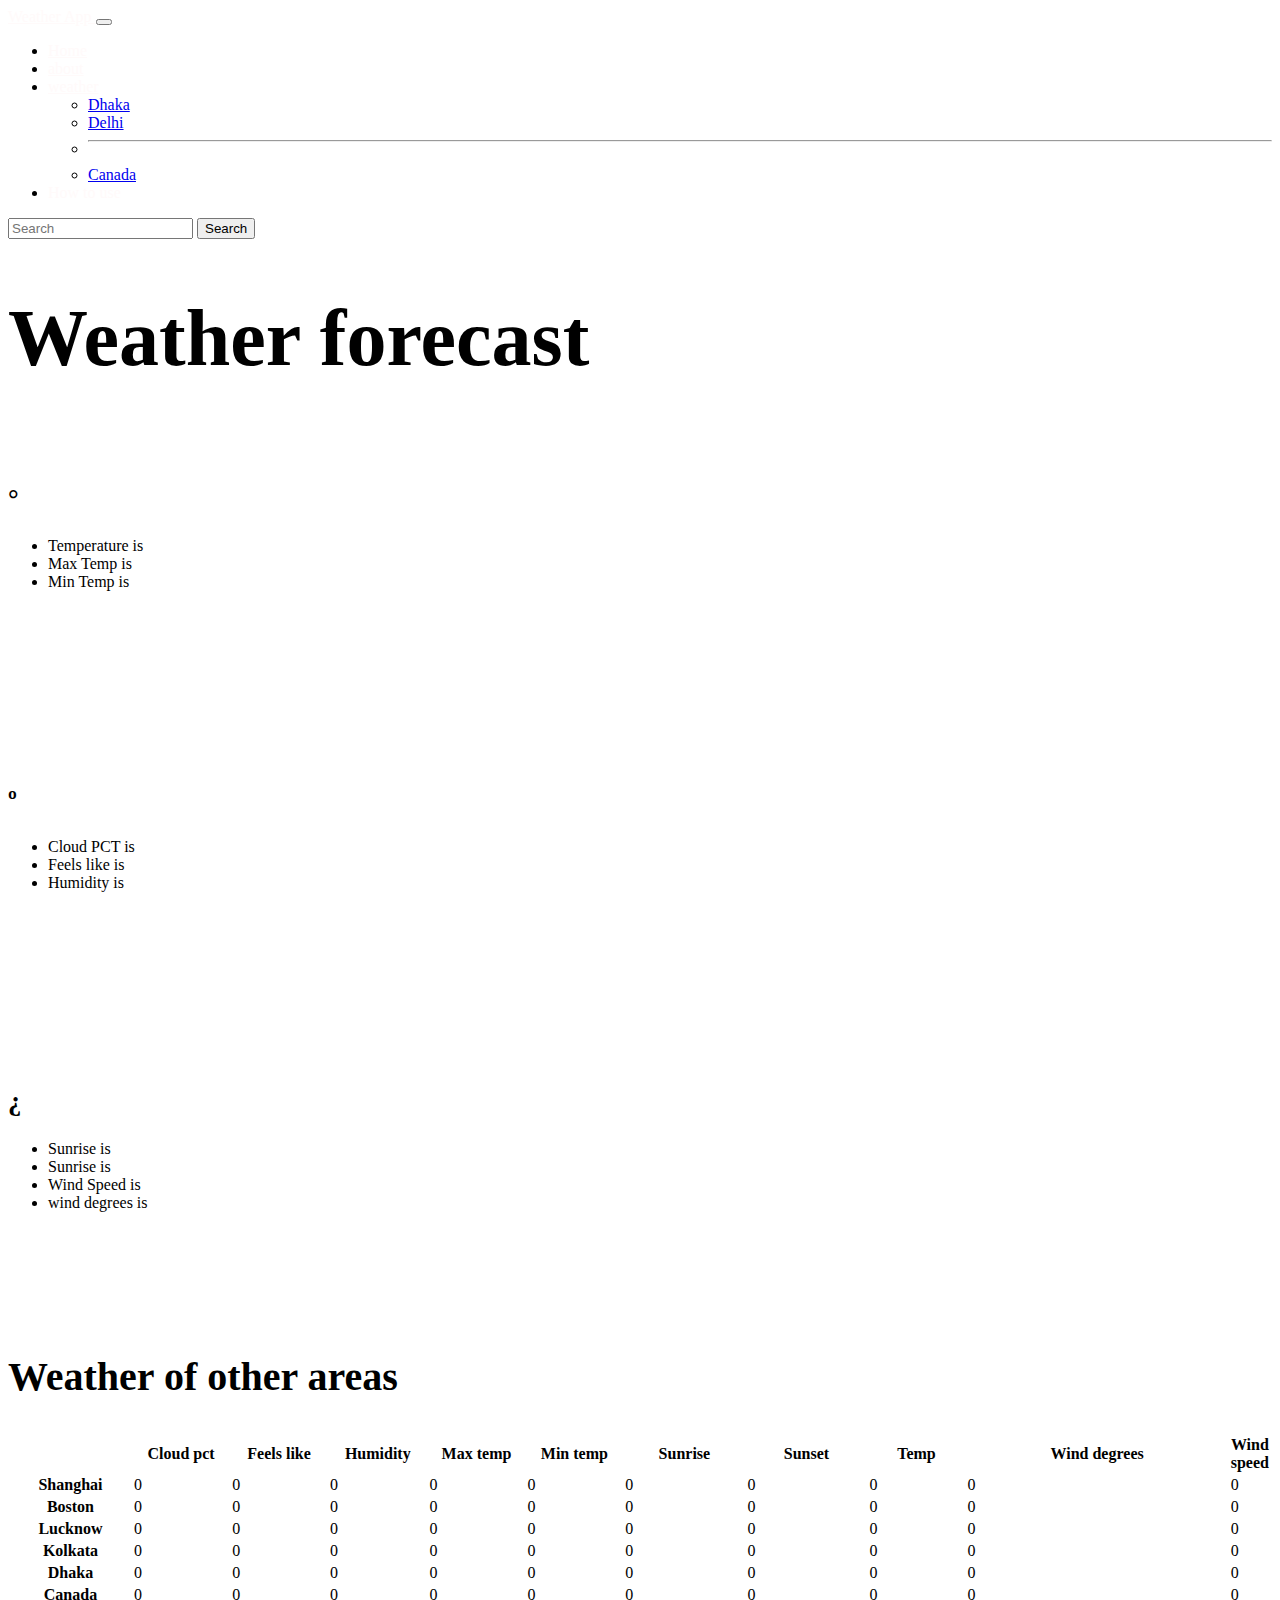
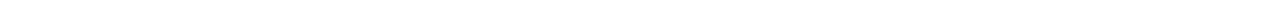
<file: weather/index.html>
<!DOCTYPE html>
<html lang="en">
  <head>
    <meta charset="utf-8" />
    <meta name="viewport" content="width=device-width, initial-scale=1" />
    <title>My weather app</title>
    
    <link
      href="https://cdn.jsdelivr.net/npm/bootstrap@5.2.3/dist/css/bootstrap.min.css"
      rel="stylesheet"
      integrity="sha384-rbsA2VBKQhggwzxH7pPCaAqO46MgnOM80zW1RWuH61DGLwZJEdK2Kadq2F9CUG65"
      crossorigin="anonymous"
    />
  </head>
  <body>
    <nav class="navbar navbar-expand-lg bg-dark" >
      <div class="container-fluid">
        <a class="navbar-brand" href="#" style="color:snow;"> Weather App </a>
        <button
          class="navbar-toggler"
          type="button"
          data-bs-toggle="collapse"
          data-bs-target="#navbarSupportedContent"
          aria-controls="navbarSupportedContent"
          aria-expanded="false"
          aria-label="Toggle navigation"
        >
          <span class="navbar-toggler-icon"></span>
        </button>
        <div class="collapse navbar-collapse" id="navbarSupportedContent" >
          <ul class="navbar-nav me-auto mb-2 mb-lg-0" >
            <li class="nav-item">
              <a class="nav-link active" aria-current="page" href="#" style="color:snow;">Home</a>
            </li>
            <li class="nav-item">
              <a class="nav-link" href="#" style="color:snow;">about</a>
            </li>
            <li class="nav-item dropdown">
              <a
                class="nav-link dropdown-toggle"
                href="#"
                role="button"
                data-bs-toggle="dropdown"
                aria-expanded="false"
                style="color:snow;"
              >
                weather
              </a>
              <ul class="dropdown-menu">
                <li><a class="dropdown-item" href="#">Dhaka</a></li>
                <li><a class="dropdown-item" href="#">Delhi</a></li>
                <li><hr class="dropdown-divider" /></li>
                <li><a class="dropdown-item" href="#">Canada</a></li>
              </ul>
            </li>
            <li class="nav-item">
              <a class="nav-link" style="color:snow;">How to use</a>
            </li>
          </ul>
          <form class="d-flex" role="search">
            <input id="city"
              class="form-control me-2"
              type="search"
              placeholder="Search"
              aria-label="Search"
            />
            <button class="btn btn-outline-success" type="submit" id="submit">
              Search
            </button>
          </form>
        </div>
      </div>
    </nav>


    <div class="display-container">
      <div class="container py-3">
        <header>
         

          <div class="pricing-header p-3 pb-md-4 mx-auto text-center">
            <h1 class="display-4 fw-normal" style=" font-weight: bolder; font-size: 80px; font-family: cursive; ">Weather forecast <span id="cityName" style="color:red;"></span></h1>
            
          </div>
        </header>

        <main>
          <div class="row row-cols-1 row-cols-md-3 mb-3 text-center">
            <div class="col">
              <div class="card mb-4 rounded-3 shadow-sm border-primary" style="height: 280px;">
                <div class="card-header py-3 text-bg-primary">
                  <h4 class="my-0 fw-normal" style=" height: 20px; "></h4>
                </div>
                <div class="card-body">
                  <h1 class="card-title pricing-card-title">
                    <span id="temp2"></span><small class="text-muted fw-light">°</small>
                  </h1>
                  <ul class="list-unstyled mt-3 mb-4">
                    <li>Temperature is <span id="temp"> </span></li>
                    <li> Max Temp is <span id="max_temp"></span></li>
                    <li>Min Temp is <span id="min_temp"></span></li>
                   
                  </ul>
                  
                </div>
              </div>
            </div>
            <div class="col" >
              <div class="card mb-4 rounded-3 shadow-sm border-primary" style="height: 280px;" >
                <div class="card-header py-3 text-bg-primary">
                  <h4 class="my-0 fw-normal" style=" height: 20px; "></h4>
                </div>
                <div class="card-body">
                  <h1 class="card-title pricing-card-title">
                    <span id="humidity2h"> </span><small class="text-muted fw-light">º</small>
                  </h1>
                  <ul class="list-unstyled mt-3 mb-4">
                    
                    <li>Cloud PCT is <span id= "cloudpct"></span></li>
                    <li>Feels like is <span id="feels_like"></span></li>
                    <li> Humidity is <span id="humidity"></span></li>
                  </ul>
                  
                </div>
              </div>
            </div>
            <div class="col">
              <div class="card mb-4 rounded-3 shadow-sm border-primary" style="height: 280px;">
                <div class="card-header py-3 text-bg-primary border-primary" >
                  <h4 class="my-0 fw-normal" style=" height: 20px; "></h4>
                </div>
                <div class="card-body">
                  <h1 class="card-title pricing-card-title">
                    <span id="winddegrees2"> </span><small class="text-muted fw-light"> ¿</small>
                  </h1>
                  <ul class="list-unstyled mt-3 mb-4">

                    <li> Sunrise is <span id="sunrise"></span></li>
                    <li> Sunrise is <span id="sunset"></span></li>
                    <li> Wind Speed is <span id="wind_speed"></span></li>
                    <li> wind degrees is <span id="wind_degrees"></span></li>
                    
                  </ul>
                 
                </div>
              </div>
            </div>
          </div>

          <h2 class="display-6 text-center mb-4" style=" font-weight: bolder; font-size: 40px; font-family: cursive; ">Weather of other areas</h2>

          <div class="table-responsive">
            <table class="table text-center">
              <thead>
                <tr>
                  <th style="width: 10%"></th>

                  <th style="width: 8%">Cloud pct</th>
                  <th style="width: 8%">Feels like</th>
                  <th style="width: 8%">Humidity</th>
                  <th style="width: 8%">Max temp</th>
                  <th style="width: 8%">Min temp</th>
                  <th style="width: 10%">Sunrise</th>
                  <th style="width: 10%">Sunset</th>
                  <th style="width: 8%">Temp</th>
                  <th style="width: 25%">Wind degrees</th>
                  <th style="width: 30%">Wind speed</th>
                </tr>
              </thead>
              <tbody>
                <tr>
                  <th scope="row" class="text-start">Shanghai</th>

                 <td id="shanghaicloudpct">0</td>
                 <td id="shanghaifeels_like">0</td>
                 <td id="shanghaihumidity">0</td>
                 <td id="shanghaimax_temp">0</td>
                 <td id="shanghaimin_temp">0</td>
                 <td id="shanghaisunrise">0</td>
                 <td id="shanghaisunset">0</td>
                 <td id="shanghaitemp">0</td>
                 <td id="shanghaiwind_degrees">0</td>
                 <td id="shanghaiwind_speed">0</td>
                </tr>
                <tr>
                  <th scope="row" class="text-start">Boston</th>
                  <td id="bostoncloudpct">0</td>
                 <td id="bostonfeels_like">0</td>
                 <td id="bostonhumidity">0</td>
                 <td id="bostonmax_temp">0</td>
                 <td id="bostonmin_temp">0</td>
                 <td id="bostonsunrise">0</td>
                 <td id="bostonsunset">0</td>
                 <td id="bostontemp">0</td>
                 <td id="bostonwind_degrees">0</td>
                 <td id="bostonwind_speed">0</td>
                </tr>
              </tbody>

              <tbody>
                <tr>
                  <th scope="row" class="text-start">Lucknow</th>
                  <td id="lucknowcloudpct"> 0</td>
                  <td id="lucknowfeels_like">0</td>
                  <td id="lucknowhumidity">0</td>
                  <td id="lucknowmax_temp">0</td>
                  <td id="lucknowmin_temp">0</td>
                  <td id="lucknowsunrise">0</td>
                  <td id="lucknowsunset">0</td>
                  <td id="lucknowtemp">0</td>
                  <td id="lucknowwind_degrees">0</td>
                  <td id="lucknowwind_speed">0</td>
                </tr>
                <tr>
                  <th scope="row" class="text-start">Kolkata</th>
                  <td id="Kolkatacloudpct"> 0</td>
                  <td id="Kolkatafeels_like">0</td>
                  <td id="Kolkatahumidity">0</td>
                  <td id="Kolkatamax_temp">0</td>
                  <td id="Kolkatamin_temp">0</td>
                  <td id="Kolkatasunrise">0</td>
                  <td id="Kolkatasunset">0</td>
                  <td id="Kolkatatemp">0</td>
                  <td id="Kolkatawind_degrees">0</td>
                  <td id="Kolkatawind_speed">0</td>
                </tr>
                <tr>
                  <th scope="row" class="text-start">Dhaka</th>
                  <td id="Dhakacloudpct">0</td>
                  <td id="Dhakafeels_like">0</td>
                  <td id="Dhakahumidity">0</td>
                  <td id="Dhakamax_temp">0</td>
                  <td id="Dhakamin_temp">0</td>
                  <td id="Dhakasunrise">0</td>
                  <td id="Dhakasunset">0</td>
                  <td id="Dhakatemp">0</td>
                  <td id="Dhakawind_degrees">0</td>
                  <td id="Dhakawind_speed">0</td>
                </tr>
                <tr>
                  <th scope="row" class="text-start">Canada</th>
                  <td id="Canadacloudpct">0 </td>
                  <td id="Canadafeels_like">0</td>
                  <td id="Canadahumidity">0</td>
                  <td id="Canadamax_temp">0</td>
                  <td id="Canadamin_temp">0</td>
                  <td id="Canadasunrise">0</td>
                  <td id="Canadasunset">0</td>
                  <td id="Canadatemp">0</td>
                  <td id="Canadawind_degrees">0</td>
                  <td id="Canadawind_speed">0</td>
                </tr>
              </tbody>
            </table>
          </div>
        </main>

      
      </div>
    </div>

    <script
      src="https://cdn.jsdelivr.net/npm/bootstrap@5.2.3/dist/js/bootstrap.bundle.min.js"
      integrity="sha384-kenU1KFdBIe4zVF0s0G1M5b4hcpxyD9F7jL+jjXkk+Q2h455rYXK/7HAuoJl+0I4"
      crossorigin="anonymous"
    ></script>

    <script src="./script.js"></script>
  </body>
</html>
</file>
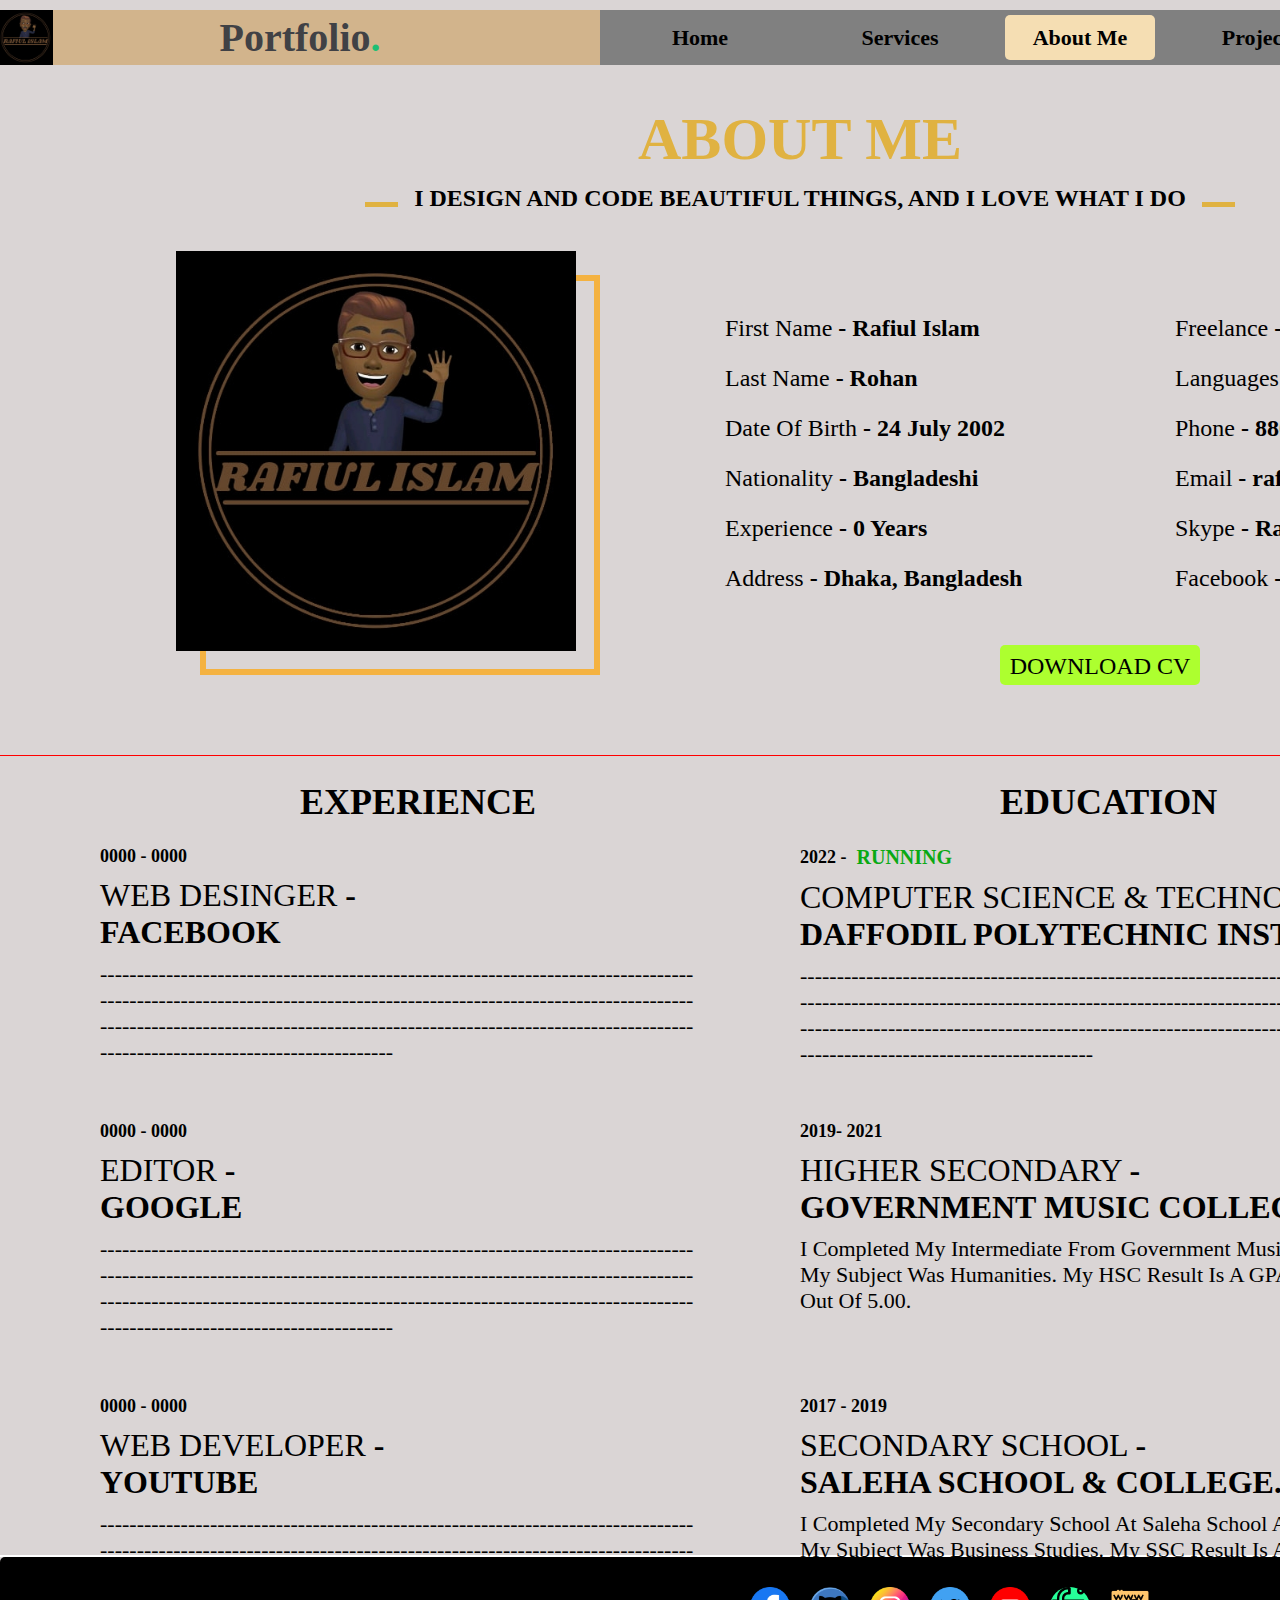
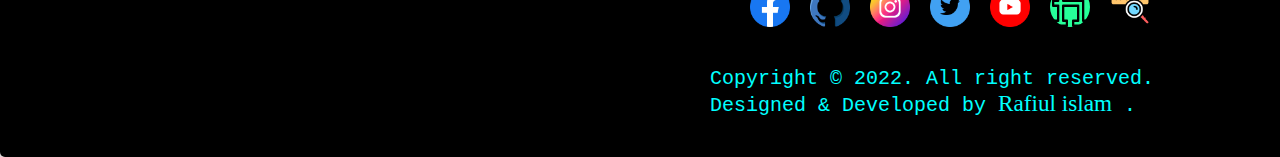
<file: about-me.html>
<!DOCTYPE html>
<html lang="en">
  <head>
    <meta charset="UTF-8" />
    <meta http-equiv="X-UA-Compatible" content="IE=edge" />
    <meta name="viewport" content="width=device-width, initial-scale=1.0" />
    <link
      rel="shortcut icon"
      href="./image/title icon/mytitle.jpg"
      type="image/x-icon"
    />
    <link rel="stylesheet" href="./about-styles/about-Me.css" />
    <link rel="stylesheet" href="./about-styles/about-webkit.css" />
    <title>About Me</title>
  </head>

  <body>
    <!-- nav menu area start -->

    <div class="nav-container">
      <!-- logo area start -->

      <div class="nav-container-left">
        <div class="nav-logo">
          <img src="./image/title icon/mytitle.jpg" alt="" />
        </div>
        <div class="nav-name-logo">
          <a href="./index.html" target="_blank">
            Portfolio
            <span class="name-dot" style="color: rgb(29, 191, 115)">.</span></a
          >
        </div>
      </div>

      <!-- logo area end -->

      <!--  menu area start -->

      <div class="nav-container-middle">
        <div class="nav-menu-main" id="main-menu-nav">
          <a href="./index.html" target="_blank">Home</a>
        </div>
        <div class="nav-menu-main" id="main-menu-nav">
          <a href="./services.html" target="_blank"> services</a>
        </div>
        <div class="nav-menu-main active-page" id="main-menu-nav">
          <a href="./about-me.html" target="_blank">About Me</a>
        </div>
        <div class="nav-menu-main" id="main-menu-nav">
          <a href="./project.html" target="_blank"> Projects</a>
        </div>
        <div class="nav-menu-main" id="main-menu-nav">
          <a href="./contact.html" target="_blank"> contact</a>
        </div>
      </div>

      <!--  menu area end -->
    </div>

    <!-- nav menu area end -->

    <div class="head-title-area">
      <div class="head-title">About me</div>
      <div class="head-pra">
        i design and code beautiful things, and i love what i do
      </div>
    </div>

    <div class="resume-area">
      <div class="main-info-area">
        <div class="main-info">
          <div class="image-area">
            <img
              src="./image/title icon/mytitle.jpg"
              alt=" This is an intro image"
            />
          </div>
        </div>

        <div class="info-area">
          <div class="info-area-table">
            <div class="info-table">
              <div class="info">
                first name <span class="info-main"> - Rafiul islam</span>
              </div>
              <div class="info">
                last name <span class="info-main"> - Rohan</span>
              </div>
              <div class="info">
                date of birth <span class="info-main"> - 24 july 2002</span>
              </div>
              <div class="info">
                nationality <span class="info-main"> - Bangladeshi </span>
              </div>
              <div class="info">
                experience <span class="info-main"> - 0 years </span>
              </div>
              <div class="info">
                address <span class="info-main"> - dhaka, bangladesh </span>
              </div>
            </div>
            <div class="info-table">
              <div class="info">
                freelance <span class="info-main"> - available </span>
              </div>
              <div class="info">
                languages <span class="info-main"> - english </span>
              </div>
              <div class="info">
                phone
                <span class="info-main">
                  - <a href="tel:+8801831639739"> 8801831639739</a>
                </span>
              </div>
              <div class="info">
                email
                <span class="info-main">
                  -
                  <a href="mailto: rafiulislam824@gmail.com">
                    rafiulislam824@gmail.com</a
                  >
                </span>
              </div>
              <div class="info">
                skype <span class="info-main"> - rafiul.rohan </span>
              </div>
              <div class="info">
                facebook
                <span class="info-main">
                  -
                  <a href="facebook.com/rafiulislanmrohann" target="_blank">
                    rafiulislanmrohann</a
                  ></span
                >
              </div>
            </div>
          </div>

          <a
            href="./files/cvbox/RAFIUL ISLAM .pdf"
            target="_blank"
            style="text-decoration: none"
          >
            <div class="cv-area">Download cv</div>
          </a>
        </div>
      </div>

      <hr style="height: 1px; background-color: red; border: none" />

      <div class="edu-exp-area">
        <div class="experience-area">
          <div class="experience-area-title">experience</div>

          <div class="experience-area-contant">
            <div class="experince-data">
              <div class="date-area-exp">0000 - 0000</div>
              <div class="experince-name">
                Web Desinger
                <span class="experince-company">
                  - <br />
                  facebook</span
                >
              </div>
              <div class="experince-details">
                ---------------------------------------------------------------------------------
                <br />
                ---------------------------------------------------------------------------------
                <br />
                ---------------------------------------------------------------------------------
                <br />
                ----------------------------------------
              </div>
            </div>

            <div class="experince-data">
              <div class="date-area-exp">0000 - 0000</div>
              <div class="experince-name">
                editor
                <span class="experince-company">
                  - <br />
                  google</span
                >
              </div>
              <div class="experince-details">
                ---------------------------------------------------------------------------------
                <br />
                ---------------------------------------------------------------------------------
                <br />
                ---------------------------------------------------------------------------------
                <br />
                ----------------------------------------
              </div>
            </div>

            <div class="experince-data">
              <div class="date-area-exp">0000 - 0000</div>
              <div class="experince-name">
                Web developer<span class="experince-company">
                  - <br />
                  Youtube</span
                >
              </div>
              <div class="experince-details">
                ---------------------------------------------------------------------------------
                <br />
                ---------------------------------------------------------------------------------
                <br />
                ---------------------------------------------------------------------------------
                <br />
                ----------------------------------------
              </div>
            </div>
          </div>
        </div>

        <div class="education-area">
          <div class="education-area-title">Education</div>
          <div class="education-area-contant">
            <div class="education-data">
              <div class="date-area-edu running-option">
                2022 -
                <div class="running-uni">running</div>
              </div>
              <div class="education-name">
                computer science & technology
                <span class="university">
                  -
                  <a href="https://dpi.ac/" target="_blank"
                    >daffodil polytechnic institute.</a
                  ></span
                >
              </div>
              <div class="education-details">
                ---------------------------------------------------------------------------------
                <br />
                ---------------------------------------------------------------------------------
                <br />
                ---------------------------------------------------------------------------------
                <br />
                ----------------------------------------
              </div>
            </div>

            <div class="education-data">
              <div class="date-area-edu">2019- 2021</div>
              <div class="education-name">
                Higher Secondary
                <span class="university">
                  - <br />
                  <a href="http://govtmusiccollege.edu.bd/" target="_blank"
                    >Government Music College.</a
                  ></span
                >
              </div>
              <div class="education-details">
                I completed my Intermediate from Government Music College.
                <br />
                my subject was humanities. My HSC result is a GPA of 4.00 out of
                5.00.
              </div>
            </div>

            <div class="education-data">
              <div class="date-area-edu">2017 - 2019</div>

              <div class="education-name">
                Secondary school
                <span class="university">
                  - <br />
                  Saleha School & College.</span
                >
              </div>
              <div class="education-details">
                I Completed My Secondary School At Saleha School and College.
                <br />
                My Subject Was Business studies. My SSC Result Is a GPA of 3.28
                Out Of 5.00.
              </div>
            </div>
          </div>
        </div>
      </div>
    </div>

    <hr class="footer-breaker" />
    <!-- footer area start -->

    <footer class="home-footer">
      <div class="social-icons-container">
        <div class="social-icons">
          <a href="https://www.facebook.com/Rafiulislamrohann" target="_blank">
            <img src="./image/social-icons/facebook.png" alt="" />
          </a>
        </div>
        <div class="social-icons">
          <a href="https://www.github.com/Rafiulislamrohann" target="_blank">
            <img src="./image/social-icons/github.png " alt="" />
          </a>
        </div>
        <div class="social-icons">
          <a href="https://www.instagram.com/Rafiulislamrohann" target="_blank">
            <img src="./image/social-icons/instagram.png" alt="" />
          </a>
        </div>
        <div class="social-icons">
          <a href="https://www.twitter.com/Rafiulislamroha" target="_blank">
            <img src="./image/social-icons/twitter.png" alt="" />
          </a>
        </div>
        <div class="social-icons">
          <a href="https://www.youtube.com/@Rafiulislamrohann" target="_blank">
            <img src="./image/social-icons/youtube.png" alt="" />
          </a>
        </div>
        <div class="social-icons" style="background-color: #26ff99">
          <a href="https://www.fiverr.com/iamrafiulislam" target="_blank">
            <img src="./image/social-icons/fiverr.png" alt="" />
          </a>
        </div>
        <div class="social-icons">
          <a href="./index.html" target="_blank">
            <img src="./image/social-icons/www.png" alt="" />
          </a>
        </div>
      </div>

      <div class="copyright-area">
        Copyright © 2022. All right reserved. <br />
        Designed & Developed by
        <span class="developer-link">
          <a href="#" target="_blank"> Rafiul islam</a></span
        >
        .
      </div>
    </footer>

    <!-- footer area end -->
  </body>
</html>
</file>
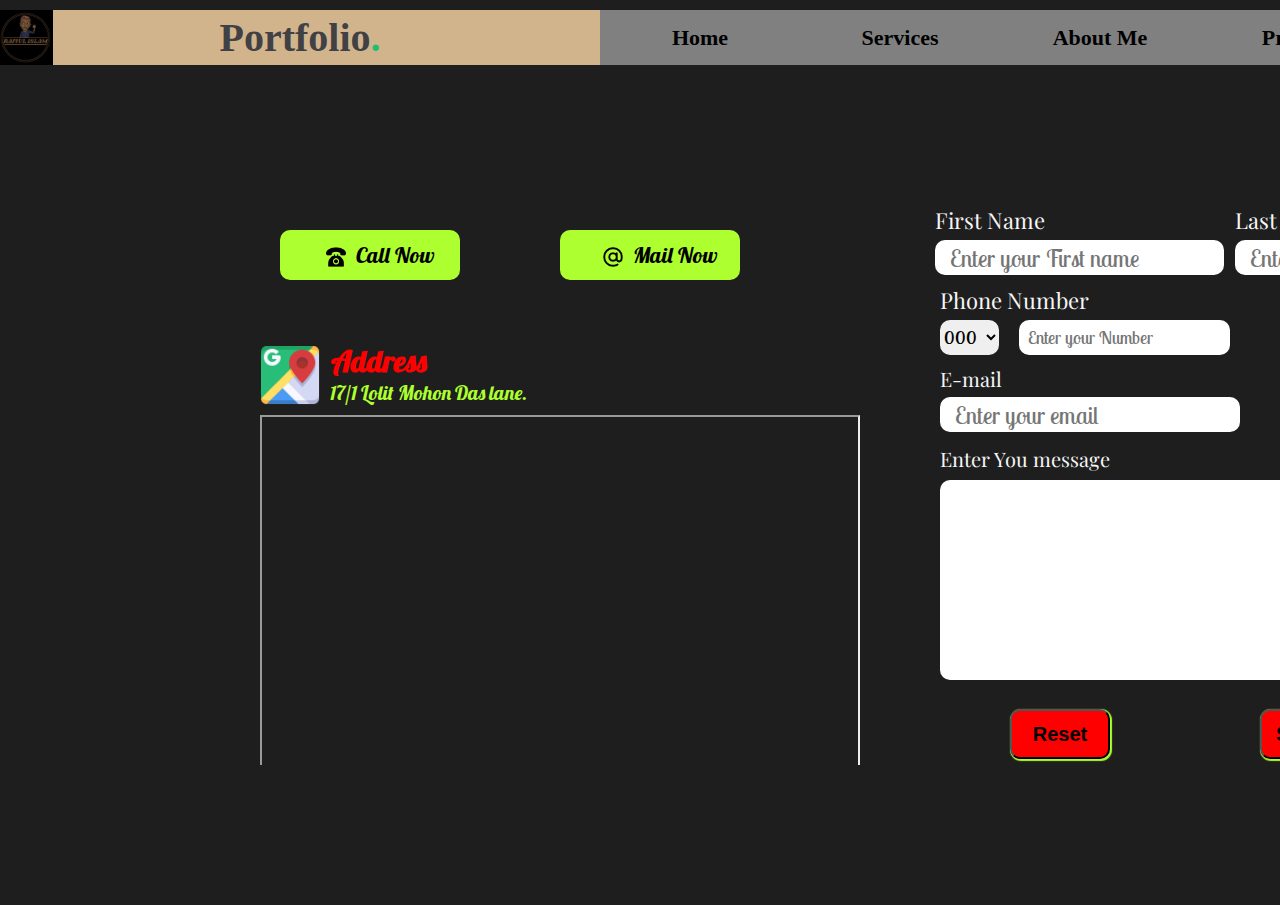
<file: contact.html>
<!DOCTYPE html>
<html lang="en">
  <head>
    <meta charset="UTF-8" />
    <meta http-equiv="X-UA-Compatible" content="IE=edge" />
    <meta name="viewport" content="width=device-width, initial-scale=1.0" />
    <link rel="shortcut icon" href="./image/title icon/mytitle.jpg" type="image/x-icon">
    <link rel="stylesheet" href="./contact-styles/contact.css" />
    <link rel="stylesheet" href="./fonts/fonts.css">
    <title>Contact</title>
  </head>
  <body>

    

    <!-- nav menu area start -->

    <div class="nav-container">
      <!-- logo area start -->

      <div class="nav-container-left">
        <div class="nav-logo"> <img src="./image/title icon/mytitle.jpg" alt=""></div>
        <div class="nav-name-logo">
          <a href="./index.html" target="_blank">
            Portfolio
            <span class="name-dot" style="color: rgb(29, 191, 115)">.</span></a
          >
        </div>
      </div>

      <!-- logo area end -->

      <!--  menu area start -->

      <div class="nav-container-middle">

        <div class="nav-menu-main " id="main-menu-nav">
          <a href="./index.html" target="_blank">Home</a>
        </div>
        <div class="nav-menu-main" id="main-menu-nav">
          <a href="./services.html" target="_blank"> services</a>
        </div>
        <div class="nav-menu-main" id="main-menu-nav">
          <a href="./about-me.html" target="_blank">About Me</a>
        </div>
        <div class="nav-menu-main" id="main-menu-nav">
          <a href="./project.html" target="_blank"> Projects</a>
        </div>
        <div class="nav-menu-main active-page" id="main-menu-nav">
          <a href="./contact.html" target="_blank"> contact</a>
        </div>
        
      </div>

      <!--  menu area end -->

      
    </div>

    <!-- nav menu area end -->

      <!-- contact area start -->

        <div class="contact-area-main">


              <!-- contact info area start -->
    <div class="information-area">
      <div class="text-information">
        <div class="call-mail">
          <div class="call">
            <a href="tel:01831639739">
              <div class="call-now">
                <div class="btn-img">
                  <img src="./image/social-icons/telephone.png" alt="" />
                </div>
                <div class="btn-text">Call Now</div>
              </div>
            </a>
          </div>

          <div class="mail">
            <a href="mailto:rafiulislam824@gmail.com">
              <div class="mail-now">
                <div class="btn-img">
                  <img src="./image/social-icons/arroba.png" alt="" />
                </div>
                <div class="btn-text">Mail Now</div>
              </div>
            </a>
          </div>
        </div>
      </div>

      <div class="map-information">
        <div class="address-information">
          <div class="map-icon"><img src="./image/social-icons/google-maps.png" alt="" /></div>
          <div class="address-text">
          <div class="address-head">Address</div>
          <div class="address">17/1 Lolit Mohon Das lane.</div>
          </div>
        </div>
        <div class="display-location" >
          <iframe
            src="https://www.google.com/maps/embed?pb=!1m18!1m12!1m3!1d3652.6361813483195!2d90.37574931543128!3d23.724682895674214!2m3!1f0!2f0!3f0!3m2!1i1024!2i768!4f13.1!3m3!1m2!1s0x3755b97e4284defb%3A0x82dd9733e03fa11c!2sMD.%20Yeasin%20Villa!5e0!3m2!1sen!2sbd!4v1668615119022!5m2!1sen!2sbd"
            width="600"
            height="450"
            style="border: 2"
            allowfullscreen=""
            loading="fast"
            referrerpolicy="no-referrer-when-downgrade"
          ></iframe>
        </div>
      </div>
    </div>
    <!-- contact info area end -->


      <!-- contact form area start -->

     <div class="main-contact-form-area">


      <form  action="https://formspree.io/f/myyazvnd"
  method="POST" >
        <div class="form-start">
          <div class="name">
            <div class="name-area-header"> First Name 
              <div class="input-line-break"> <input type="text" name="firstName" placeholder=" Enter your First name" class="name-input-area" required></div>
            </div>
            <div class="name-area-header"> Last Name 
              <div class="input-line-break"> <input type="text" name="lastName" placeholder=" Enter your last name" class="name-input-area"></div>
            </div>
          </div>
          <div class="user-phone-number">

            <div class="user-phone"> Phone Number 
              <div class="input-line-break"> 
                
                  <div class="country">
                    <div class="country-label"> <label for="country-code"></label></div>

                    <select name="country-code" id=" country-code" class="select-cou-code" required>
                      <option value="Null">  000</option>
                      <option value="Bangladesh">  +880</option>
                      <option value="India">  +91</option>
                      <option value="Pakistan">  +92</option>
                      <option value="China">  +86</option>
                      <option value="Canada"> +1 </option>
                      <option value="United Kingdom">  +44</option>
                      <option value="Japan">  +81</option>
                      <option value="Russia">  +7 </option>
                      <option value="Saudi Arabia"> +966 </option>
<!--                       <option value="Bangladesh">  +880</option>
                      <option value="Bangladesh">  +880</option>
                      <option value="Bangladesh">  +880</option>
                      <option value="Bangladesh">  +880</option>
                      <option value="Bangladesh">  +880</option>
                      <option value="Bangladesh">  +880</option>
                      <option value="Bangladesh">  +880</option>
                      <option value="Bangladesh">  +880</option> -->

                    </select>
                    <input type="number" name="phone"  placeholder=" Enter your Number" class="number-code-input"></div>
                  </div>
                
               
            </div>

         

          </div>
          
          <div class="user-email">
            <div class="user-email-input"> E-mail
              <div class="input-line-break"> <input type="email" name="email" placeholder=" Enter your email" class="email-id-input" required="@"></div>
            </div>
        </div>

          <div class="mail-text-box">
           <div class="mail-label"> <label for="message" > Enter You message</label></div>
           <div class="message-box-area-message">
            <textarea name="message-box-area"  id="message-box-area" cols="30" rows="10"  class="message-box"></textarea>
           </div>
          </div>

          <div class="reset-submit-area">
            <div class="reset-area">
              <input type="reset" name="" id="" class="reset-submit-btn">
            </div>
            <div class="submit-area">
              <input type="submit" name="submit" id="" class="reset-submit-btn">
            </div>
          </div>
        </div>
      </form>



           </div>





        </div>




       











  </body>
</html>
</file>
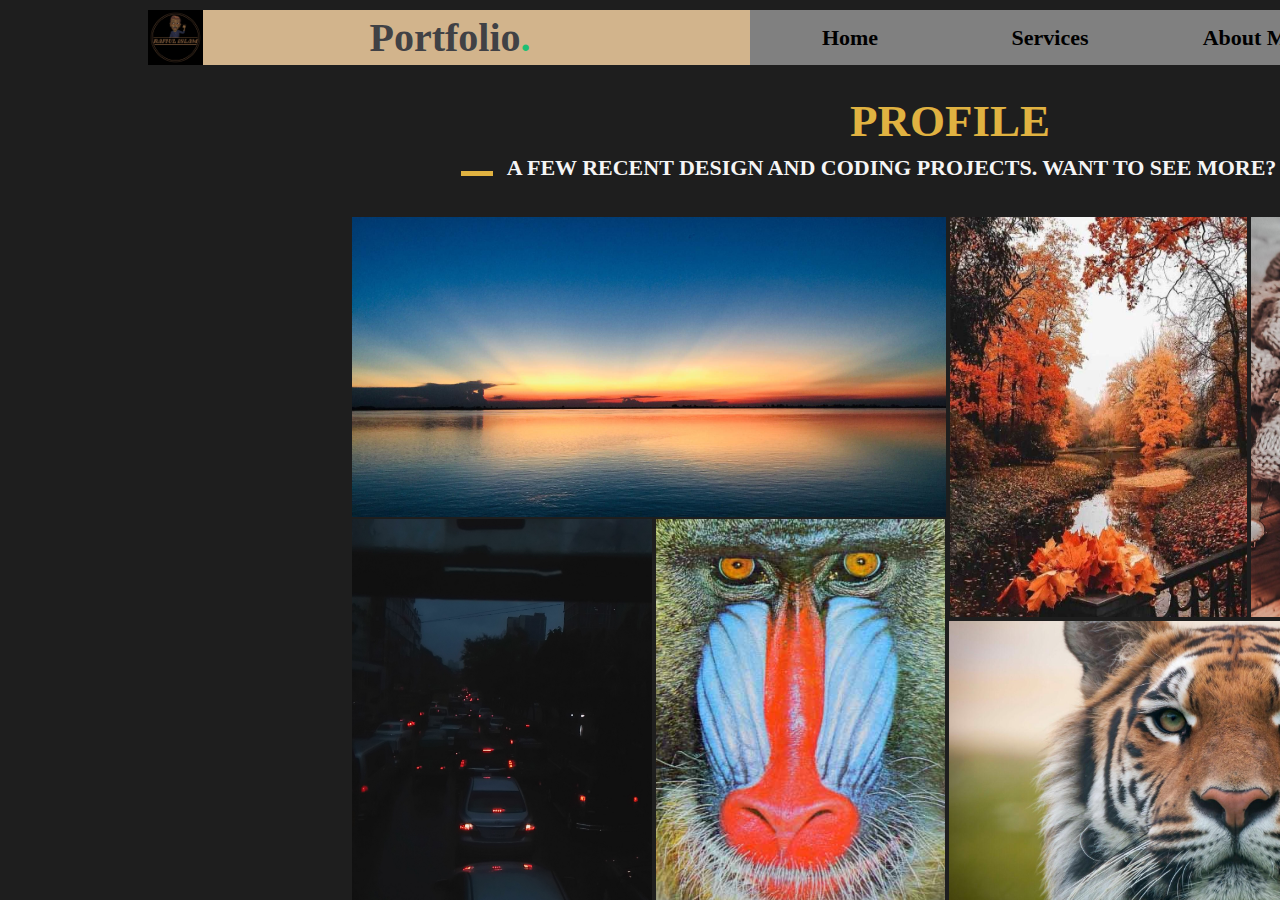
<file: project.html>
<!DOCTYPE html>
<html lang="en">
  <head>
    <meta charset="UTF-8" />
    <meta http-equiv="X-UA-Compatible" content="IE=edge" />
    <meta name="viewport" content="width=device-width, initial-scale=1.0" />
    <link
      rel="shortcut icon"
      href="./image/title icon/mytitle.jpg"
      type="image/x-icon"
    />
    <link rel="stylesheet" href="./portfolio-styles/portfolio.css" />
    <title>RAFIUL ISLAM - PROFILE</title>
  </head>

  <body>
    <!-- nav menu area start -->

    <div class="nav-container">
      <!-- logo area start -->

      <div class="nav-container-left">
        <div class="nav-logo">
          <img src="./image/title icon/mytitle.jpg" alt="" />
        </div>
        <div class="nav-name-logo">
          <a href="./index.html" target="_blank">
            Portfolio
            <span class="name-dot" style="color: rgb(29, 191, 115)">.</span></a
          >
        </div>
      </div>

      <!-- logo area end -->

      <!--  menu area start -->

      <div class="nav-container-middle">
        <div class="nav-menu-main" id="main-menu-nav">
          <a href="./index.html" target="_blank">Home</a>
        </div>
        <div class="nav-menu-main" id="main-menu-nav">
          <a href="./services.html" target="_blank"> services</a>
        </div>
        <div class="nav-menu-main" id="main-menu-nav">
          <a href="./about-me.html" target="_blank">About Me</a>
        </div>
        <div class="nav-menu-main active-page" id="main-menu-nav">
          <a href="./project.html" target="_blank"> Projects</a>
        </div>
        <div class="nav-menu-main" id="main-menu-nav">
          <a href="./contact.html" target="_blank"> contact</a>
        </div>
      </div>

      <!--  menu area end -->
    </div>

    <!-- nav menu area end -->

    <!--  Header area start -->

    <div class="head-title-area">
      <div class="head-title">Profile</div>
      <div class="head-pra">
        a few recent design and coding projects. want to see more?
        <a href=" mailto:rafiulislam824@gmail.com">email me.</a>
      </div>
    </div>

    <div class="head-container">
      <!--  Display area start -->

      <div class="first-container">
        <div class="first-display-block">
          <div class="projects project1" onclick="popupOne()">
            <img src="./image/portfolio-page-images/sunset.jpg" alt="" />
          </div>
          <div class="projects project2" onclick="popupTwo()">
            <img
              src="./image/portfolio-page-images/autumn-season-nawpic-10.jpg"
              alt=""
            />
          </div>
          <div class="projects project3" onclick="popupThree()">
            <img src="./image/portfolio-page-images/lightbook.jpg" alt="" />
          </div>
        </div>
        <div class="second-display-block">
          <div class="projects project4" onclick="popupFour()">
            <img
              src="./image/portfolio-page-images/rainydayindhaka.jpg"
              alt=""
            />
          </div>
          <div class="projects project5" onclick="popupFive()">
            <img src="./image/portfolio-page-images/baboon.jpg" alt="" />
          </div>
          <div class="projects project6" onclick="popupSix()">
            <img src="./image/portfolio-page-images/VIER PFOTEN.jpg" alt="" />
          </div>
        </div>
      </div>

      <!--  Display area end -->

      <!-- PopUp area start -->

      <div class="showProject" id="projectOne">
        <div class="full-project">
          <div class="full-heading-area">
            <h1 class="full-name">River</h1>
            <button class="closebtn" onclick="CloseArea()">Close</button>
          </div>
          <div class="full-body-area">
            <div class="project-attach">
              <video
                src="./vidoes/portfolio-page-videos/Sunset-video.mp4"
                controls
                autoplay
                muted
              ></video>
            </div>
            <div class="full-description">
              <div class="description-head">Description</div>
              <p>
                Lorem ipsum dolor sit amet consectetur adipisicing elit. Minus
                explicabo totam vel mollitia velit molestiae nam, minima
                pariatur praesentium, sit voluptatum, ipsum modi! Reprehenderit
                quam voluptas expedita beatae neque repellendus blanditiis dicta
                sed dolor. Tempora ad reiciendis iure ipsam quam quidem quisquam
                aliquid, tenetur voluptate officia repellat quis. Ipsa, nihil.
              </p>
            </div>
          </div>

          <div class="full-footer-area">
            <div class="full-footer-date">Date:-</div>
            <div class="full-footer-location">location:-</div>
          </div>
        </div>
      </div>

      <div class="showProject" id="projectTwo">
        <div class="full-project">
          <div class="full-heading-area">
            <h1 class="full-name">weather</h1>
            <button class="closebtn" onclick="CloseArea()">Close</button>
          </div>
          <div class="full-body-area">
            <div class="project-attach">
              <iframe
                src="./weather/index.html"
                frameborder="0"
                allowfullscreen
              ></iframe>
            </div>
            <div class="full-description">
              <div class="description-head">
                Description
                <div class="goto">
                  <a href="./weather/index.html" target="_blank">
                    click here to visit full website</a
                  >
                </div>
              </div>
              <p>
                Lorem ipsum dolor sit amet consectetur adipisicing elit. Minus
                explicabo totam vel mollitia velit molestiae nam, minima
                pariatur praesentium, sit voluptatum, ipsum modi! Reprehenderit
                quam voluptas expedita beatae neque repellendus blanditiis dicta
                sed dolor. Tempora ad reiciendis iure ipsam quam quidem quisquam
                aliquid, tenetur voluptate officia repellat quis. Ipsa, nihil.
              </p>
            </div>
          </div>

          <div class="full-footer-area">
            <div class="full-footer-date">Date:-</div>
            <div class="full-footer-location">location:-</div>
          </div>
        </div>
      </div>

      <div class="showProject" id="projectThree">
        <div class="full-project">
          <div class="full-heading-area">
            <h1 class="full-name">River</h1>
            <button class="closebtn" onclick="CloseArea()">Close</button>
          </div>
          <div class="full-body-area">
            <div class="project-attach">
              <iframe
                src="./pdfs/books/1/The $100 Startup_ Reinvent the Way You Make a Living, Do What You Love, and Create a New Future ( PDFDrive ).pdf"
                frameborder="0"
                height="100%"
                width="100%"
                allowfullscreen
              ></iframe>
            </div>
            <div class="full-description">
              <div class="description-head">
                Description
                <div class="goto">
                  <a
                    href="./pdfs/books/1/The $100 Startup_ Reinvent the Way You Make a Living, Do What You Love, and Create a New Future ( PDFDrive ).pdf"
                    target="_blank"
                  >
                    click here to visit full website</a
                  >
                </div>
              </div>
              <p>
                Lorem ipsum dolor sit amet consectetur adipisicing elit. Minus
                explicabo totam vel mollitia velit molestiae nam, minima
                pariatur praesentium, sit voluptatum, ipsum modi! Reprehenderit
                quam voluptas expedita beatae neque repellendus blanditiis dicta
                sed dolor. Tempora ad reiciendis iure ipsam quam quidem quisquam
                aliquid, tenetur voluptate officia repellat quis. Ipsa, nihil.
              </p>
            </div>
          </div>

          <div class="full-footer-area">
            <div class="full-footer-date">Date:-</div>
            <div class="full-footer-location">location:-</div>
          </div>
        </div>
      </div>

      <div class="showProject" id="projectFour">
        <div class="full-project">
          <div class="full-heading-area">
            <h1 class="full-name">Rainy Day</h1>
            <button class="closebtn" onclick="CloseArea()">Close</button>
          </div>
          <div class="full-body-area">
            <div class="project-attach">
              <video
                src="./vidoes/portfolio-page-videos/rainydaydahaka.mp4"
                controls
              ></video>
            </div>
            <div class="full-description">
              <div class="description-head">Description</div>
              <p>
                Lorem ipsum dolor sit amet consectetur adipisicing elit. Minus
                explicabo totam vel mollitia velit molestiae nam, minima
                pariatur praesentium, sit voluptatum, ipsum modi! Reprehenderit
                quam voluptas expedita beatae neque repellendus blanditiis dicta
                sed dolor. Tempora ad reiciendis iure ipsam quam quidem quisquam
                aliquid, tenetur voluptate officia repellat quis. Ipsa, nihil.
              </p>
            </div>
          </div>

          <div class="full-footer-area">
            <div class="full-footer-date">Date:-</div>
            <div class="full-footer-location">location:-</div>
          </div>
        </div>
      </div>

      <div class="showProject" id="projectFive">
        <div class="full-project">
          <div class="full-heading-area">
            <h1 class="full-name">Facebook post</h1>
            <button class="closebtn" onclick="CloseArea()">Close</button>
          </div>
          <div class="full-body-area">
            <div class="project-attach">
              <iframe
                src="https://www.facebook.com/plugins/post.php?href=https%3A%2F%2Fwww.facebook.com%2FRafiulislamrohann%2Fposts%2Fpfbid0267o7hMqFqmngDERHvncxZjsgFFnZ2zhN6jGRanVaC5g2sFN36AHh43SEjztaZ1uKl&show_text=true&width=500"
                width="500"
                height="520"
                style="border: none; overflow: hidden"
                scrolling="no"
                frameborder="0"
                allowfullscreen="true"
                allow="autoplay; clipboard-write; encrypted-media; picture-in-picture; web-share"
              ></iframe>
            </div>
            <div class="full-description">
              <div class="description-head">Description</div>
              <p>
                Lorem ipsum dolor sit amet consectetur adipisicing elit. Minus
                explicabo totam vel mollitia velit molestiae nam, minima
                pariatur praesentium, sit voluptatum, ipsum modi! Reprehenderit
                quam voluptas expedita beatae neque repellendus blanditiis dicta
                sed dolor. Tempora ad reiciendis iure ipsam quam quidem quisquam
                aliquid, tenetur voluptate officia repellat quis. Ipsa, nihil.
              </p>
            </div>
          </div>

          <div class="full-footer-area">
            <div class="full-footer-date">Date:-</div>
            <div class="full-footer-location">location:-</div>
          </div>
        </div>
      </div>

      <div class="showProject" id="projectSix">
        <div class="full-project">
          <div class="full-heading-area">
            <h1 class="full-name">River</h1>
            <button class="closebtn" onclick="CloseArea()">Close</button>
          </div>
          <div class="full-body-area">
            <div class="project-attach">
              <iframe
                width="560"
                height="315"
                src="https://www.youtube-nocookie.com/embed/YZ13qxi2UVg?start=3"
                title="YouTube video player"
                frameborder="1"
                allow="accelerometer; autoplay; clipboard-write; encrypted-media; gyroscope; picture-in-picture"
                allowfullscreen
              ></iframe>
            </div>
            <div class="full-description">
              <div class="description-head">Description</div>
              <p>
                Lorem ipsum dolor sit amet consectetur adipisicing elit. Minus
                explicabo totam vel mollitia velit molestiae nam, minima
                pariatur praesentium, sit voluptatum, ipsum modi! Reprehenderit
                quam voluptas expedita beatae neque repellendus blanditiis dicta
                sed dolor. Tempora ad reiciendis iure ipsam quam quidem quisquam
                aliquid, tenetur voluptate officia repellat quis. Ipsa, nihil.
              </p>
            </div>
          </div>

          <div class="full-footer-area">
            <div class="full-footer-date">Date:-</div>
            <div class="full-footer-location">location:-</div>
          </div>
        </div>
      </div>
    </div>

    <script src="./project.js"></script>
  </body>
</html>
</file>
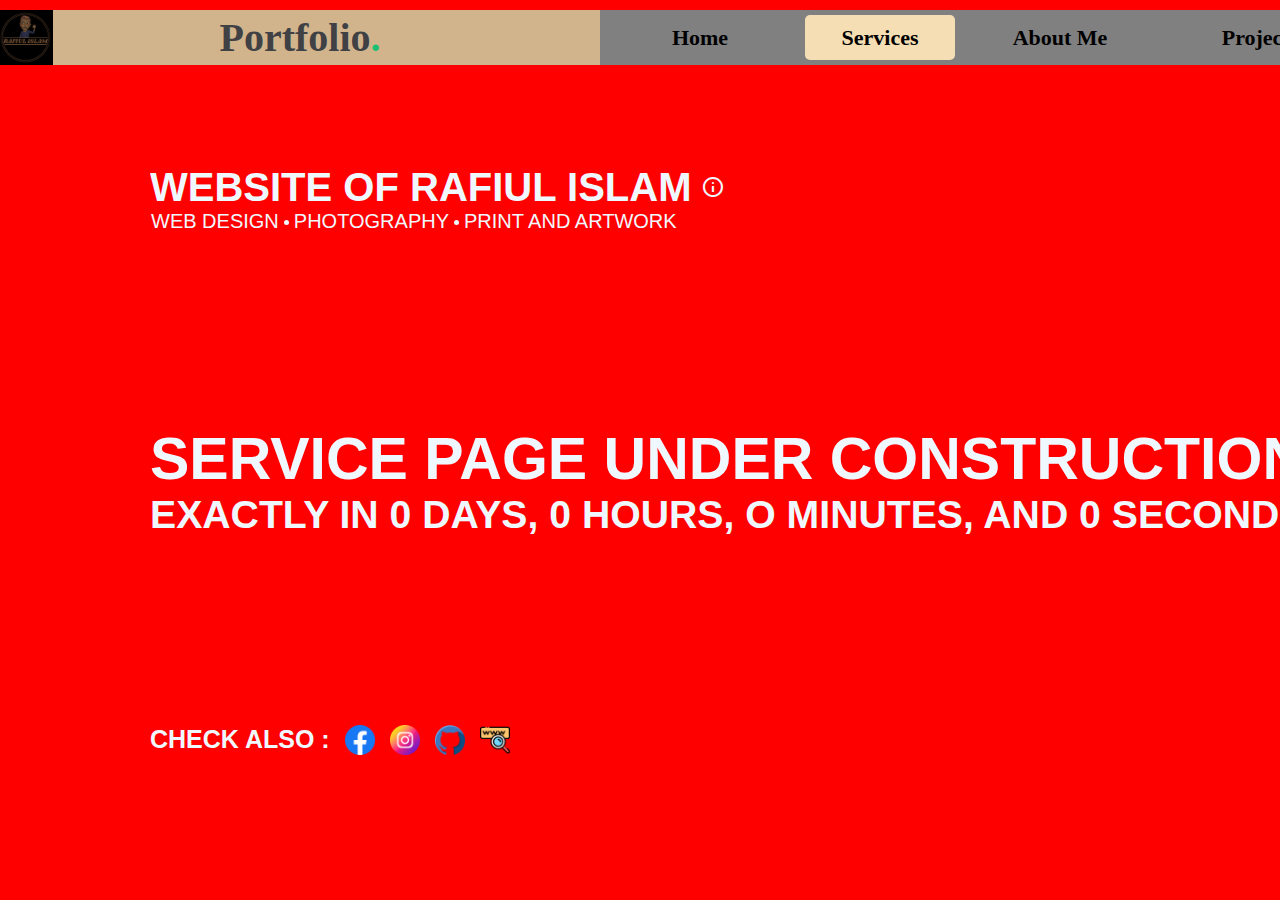
<file: services.html>
<!DOCTYPE html>
<html lang="en">
  <head>
    <meta charset="UTF-8" />
    <meta http-equiv="X-UA-Compatible" content="IE=edge" />
    <meta name="viewport" content="width=device-width, initial-scale=1.0" />
    <link
      rel="shortcut icon"
      href="./image/title icon/mytitle.jpg"
      type="image/x-icon"
    />
    <link rel="stylesheet" href="./services-styles/service.css" />
    <link
      rel="stylesheet"
      href="https://fonts.googleapis.com/css2?family=Material+Symbols+Outlined:opsz,wght,FILL,GRAD@20..48,100..700,0..1,-50..200"
    />
    <title>Services</title>
  </head>

  <body>
    <!-- nav menu area start -->

    <div class="nav-container">
      <!-- logo area start -->

      <div class="nav-container-left">
        <div class="nav-logo">
          <img src="./image/title icon/mytitle.jpg" alt="" />
        </div>
        <div class="nav-name-logo">
          <a href="./index.html" target="_blank">
            Portfolio
            <span class="name-dot" style="color: rgb(29, 191, 115)">.</span></a
          >
        </div>
      </div>

      <!-- logo area end -->

      <!--  menu area start -->

      <div class="nav-container-middle">
        <div class="nav-menu-main" id="main-menu-nav">
          <a href="./index.html" target="_blank">Home</a>
        </div>
        <div class="nav-menu-main active-page" id="main-menu-nav">
          <a href="./services.html" target="_blank"> services</a>
        </div>
        <div class="nav-menu-main" id="main-menu-nav">
          <a href="./about-me.html" target="_blank">About Me</a>
        </div>
        <div class="nav-menu-main" id="main-menu-nav">
          <a href="./project.html" target="_blank"> Projects</a>
        </div>
        <div class="nav-menu-main" id="main-menu-nav">
          <a href="./contact.html" target="_blank"> contact</a>
        </div>
      </div>

      <!--  menu area end -->
    </div>

    <!-- nav menu area end -->

    <div class="container">
      <div class="area1">
        <div class="head">
          <h1>Website of Rafiul islam</h1>
          <a href="https://www.facebook.com/Rafiulislamrohann" target="_blank">
            <span class="material-symbols-outlined info-icon"> info </span></a
          >
        </div>
        <div class="areasub">
          <div class="content">web design</div>
          <span>
            <div class="dot"></div>
          </span>
          <div class="content">photography</div>
          <span>
            <div class="dot"></div>
          </span>
          <div class="content">print and artwork</div>
        </div>
      </div>

      <div class="area2">
        <h1>service page under Construction...</h1>
        <h6>Exactly in 0 days, 0 hours, o minutes, and 0 seconds</h6>
      </div>

      <div class="area3">
        <h1>check also :</h1>
        <div class="social-icons">
          <a href="https://www.facebook.com/Rafiulislamrohann">
            <div class="facebook icons">
              <img
                src="./image/social-icons/facebook.png"
                alt="This is a image"
              />
            </div>
          </a>
          <a href="https://github.com/Rafiulislamrohan">
            <div class="facebook icons">
              <img
                src="./image/social-icons/instagram.png"
                alt="This is a image"
              />
            </div>
          </a>
          <a href="https://www.instagram.com/Rafiulislamrohann">
            <div class="facebook icons">
              <img
                src="./image/social-icons/github.png"
                alt="This is a image"
              />
            </div>
          </a>
          <a href="https://rafiulislamrohan.github.io/rafiulislam">
            <div class="facebook icons">
              <img src="./image/social-icons/www.png" alt="This is a image" />
            </div>
          </a>
        </div>
      </div>
    </div>

    <!-- <div class="container2">
      <div class="con2area2">
          <h1 class="area2h1"> service page under Construction</h1>
          <h6 class="area2h2">Exactly in 0 days, 0 hours, o minutes, and 0 seconds</h6>
      </div>
  </div> -->

    <!-- <div class="hello">
      <div class="lastarea">
          Lorem ipsum dolor sit amet, consectetur adipisicing elit. Minus quia obcaecati totam dolorem saepe, cum ab non corporis consectetur omnis vel officia voluptate asperiores nihil eveniet sapiente adipisci officiis ad explicabo fugiat voluptatibus esse blanditiis! Magnam culpa aspernatur sequi quidem, ad aliquid. Sunt animi sint obcaecati tempore alias possimus molestiae rem corporis quam libero labore facere quaerat, fugiat esse sed ullam sequi, officiis commodi repellendus, impedit exercitationem numquam eaque? Nam earum iure mollitia accusantium ducimus, veritatis  !
      </div>
  </div> -->
  </body>
</html>
</file>
<file: about-styles/about-Me.css>
* {
  box-sizing: border-box;
  margin: 0;
  padding: 0;
}

body {
  background-color: rgba(213, 207, 207, 0.876);
  scroll-behavior: smooth;
}

/* menu area start */

.nav-container {
  height: 55px;
  width: 1600px;
  display: flex;
  margin: 0 auto;
  justify-content: center;
  align-items: center;
  text-align: center;
  border-radius: 25px;
  margin-top: 10px;
  position: sticky;
  top: 0;
  z-index: 1;
}

.nav-container-left {
  height: 100%;
  width: 600px;
  background-color: tan;
  border-radius: 5px 0px 0px 5px;
}

.nav-name-logo {
  display: flex;
  height: 100%;
  width: 100%;
  justify-content: center;
  justify-items: center;
  text-align: center;
  align-items: center;
  margin: 0 auto;
  padding: 10px 20px;
  margin-top: -55px;
}

.nav-name-logo a {
  display: flex;
  height: 100%;
  width: 100%;
  margin: 0 auto;
  color: #404145;
  text-decoration: none;
  font-size: 40px;
  font-weight: 600;
  padding: 10px 0px;
  justify-content: center;
  align-items: center;
}

.nav-logo {
  height: 55px;
  width: 100px;
  margin-left: -25px;
}

.nav-logo img {
  height: 100%;
  width: 100%;
  object-fit: contain;
  object-position: center;
}

.nav-container-middle {
  background-color: grey;
  height: 55px;
  width: 1000px;
  display: flex;
  text-align: center;
  border-radius: 0 5px 5px 0;
}

.nav-menu-main {
  height: 55px;
  width: 200px;
  display: block;
  margin: 0 auto;
  margin: 0px;
  margin-top: 15px;
  justify-content: center;
  align-items: center;
  text-align: center;
}

.nav-menu-main:hover {
  height: 45px;
  width: 150px;
  background-color: wheat;
  margin: 0 auto;
  margin: 5px;
  text-align: center;
  padding: 10px;
  border-radius: 5px;
}

.active-page {
  height: 45px;
  width: 150px;
  background-color: wheat;
  margin: 0 auto;
  margin: 5px;
  text-align: center;
  padding: 10px;
  border-radius: 5px;
}

.nav-menu-main a {
  height: 55px;
  width: 150px;
  font-size: 22px;
  text-transform: capitalize;
  text-decoration: none;
  color: black;
  font-weight: 800;
}

.nav-menu-main a:hover {
  height: 50px;
  width: 156px;
  /* background-color: red; */
  margin: 0 auto;

  font-size: 22px;

  font-weight: 100;
}

.nav-main-menu-dropdown {
  margin-top: 20px;
  border-radius: 5px;
}

.main-menu-dropdown {
  display: none;
}

.main-menu-dropdown {
  height: 60px;
  width: 150px;
  /* background-color: royalblue; */
  margin-left: -10px;
}
.nav-menu-main:hover .main-menu-dropdown {
  display: block;
  height: 55px;
  width: 130px;
  /* background-color: rgb(213, 143, 63); */
  padding-top: 10px;
  padding-bottom: 10px;
  padding-left: 5px;
  padding-right: 5px;
  border-bottom: 1px double red;
  margin-top: 5px;
}

.main-menu-dropdown a:hover {
  height: 45px;
  width: 180px;
  background-color: black;
  color: greenyellow;
  margin: 0 auto;
  margin: 5px;
  justify-content: center;
  text-align: center;
  padding-top: 10px;
  padding-left: 30px;
  padding-right: 30px;
  padding-bottom: 10px;
  border-radius: 5px;
}

/* menu area end */

.head-title-area {
  height: 150px;
  width: 1600px;
  margin: 0 auto;
  /* background-color: firebrick; */
  justify-content: center;
  align-items: center;
  text-align: center;
  margin-top: 40px;
}

.head-title {
  height: 150px;
  width: 1600px;
  justify-content: center;
  justify-items: center;
  align-items: center;
  text-align: center;

  font-size: 60px;
  color: rgb(224, 178, 65);
  font-weight: 800;
  text-transform: uppercase;
}

.head-pra {
  height: 50px;
  width: 1600px;
  font-size: 24px;
  text-transform: uppercase;
  font-weight: 800;
  margin-top: -70px;
}

.head-pra::before {
  content: " ------------- ------";

  height: 10px;
  width: 200px;
  background-color: rgb(224, 178, 65);
  color: rgb(224, 178, 65);
  margin: 10px;

  font-size: 5px;
  justify-content: center;
  align-items: center;
  text-align: center;
}

.head-pra::after {
  content: " ------------- ------";

  height: 10px;
  width: 200px;
  background-color: rgb(224, 178, 65);
  color: rgb(224, 178, 65);
  margin: 10px;

  font-size: 5px;
  justify-content: center;
  align-items: center;
  text-align: center;
}

.resume-area {
  height: 100vh;
  width: 1600px;
  margin: 0 auto;
  justify-content: center;
  align-items: center;
}

.main-info-area {
  display: flex;
  height: 500px;
  width: 1600px;
}

.image-area {
  height: 400px;
  width: 400px;
  border: 6px solid rgb(244, 178, 65);
  margin-left: 200px;
  margin-top: 20px;
}

.image-area img {
  height: 400px;
  width: 400px;
  margin-top: -30px;
  margin-left: -30px;
}

.info-area {
  height: 400px;
  width: 1000px;
  /* background-color: rebeccapurple; */
  margin-left: 100px;
  margin-top: 50px;
}

.info-area-table {
  height: 400px;
  width: 900px;
  /* background-color: firebrick; */
  margin: 0 auto;
  display: flex;
}

.info-table {
  height: 380px;
  width: 400px;
  margin: 0 auto;
  /* background-color: ghostwhite; */
  font-size: 24px;
  text-transform: capitalize;
  margin-top: 10px;
}

.info {
  height: 50px;
  width: 3000px;
  margin: 0 auto;
  color: black;
}

.info-main {
  font-weight: 800;
}

.info-main a {
  text-decoration: none;
  color: black;
  text-transform: none;
}

.cv-area{
  height: 40px;
  width: 200px;
  background-color: greenyellow;
  justify-content: center;
  text-align: center;
  font-size: 24px;
  border-radius: 5px;
  padding: 8px;
  text-transform: uppercase;
  margin: auto 0;
  margin-top: -60px;
  margin-left: 300px;
  color: #000000;

}

.cv-area:hover{
  background: #000000;
  color: greenyellow;
}

.edu-exp-area {
  height: 650px;
  width: 1500px;
  display: flex;
  margin: 0 auto;
}

.experince-area {
  height: 650px;
  width: 700px;
}

.experience-area-title {
  font-size: 36px;
  text-transform: uppercase;
  height: 40px;
  width: 200px;
  margin: 0 auto;
  margin-top: 25px;
  margin-bottom: 25px;
  font-weight: 700;
}

.experince-data {
  height: 250px;
  width: 650px;
  margin: 25px;
}

.date-area-exp {
  font-size: 18px;
  /* font-style: oblique; */
  font-weight: 600;
  margin: 25px;
  margin-bottom: 0;
}

.experince-name {
  font-size: 32px;
  text-transform: uppercase;
  margin: 25px;
  margin-bottom: 0;
  margin-top: 10px;
}

.experince-company {
  font-size: 32px;
  text-transform: uppercase;
  font-weight: 800;
  font-family: serif;
}

.experince-details {
  font-size: 22px;
  margin: 25px;
  margin-top: 10px;
}

.education-area {
  height: 650px;
  width: 700px;
}

.education-area-title {
  font-size: 36px;
  text-transform: uppercase;
  height: 40px;
  width: 200px;
  margin: 0 auto;
  margin-top: 25px;
  margin-bottom: 25px;
  font-weight: 700;
}
.running-option{
  display: flex;
  align-items: center ;
}

.running-uni{
  font-size: 20px;
  color: rgb(10, 169, 20);
  text-transform: uppercase;
  margin-left: 10px;
  
}

.education-data {
  height: 250px;
  width: 650px;
  margin: 25px;
}

.date-area-edu {
  font-size: 18px;
  /* font-style: oblique; */
  font-weight: 600;
  margin: 25px;
  margin-bottom: 0;
}

.education-name {
  font-size: 32px;
  text-transform: uppercase;
  margin: 25px;
  margin-bottom: 0;
  margin-top: 10px;
}

.university {
  font-size: 32px;
  text-transform: uppercase;
  font-weight: 800;
  font-family: serif;
}

.university a{
  text-decoration: none;
  color: #000000;
}

.university a:hover{
  color: red;
}

.education-details {
  font-size: 22px;
  margin: 25px;
  margin-top: 10px;
  text-transform: capitalize;
}

.footer-breaker {
  background-color: white;
  height: 2px;
  width: 1880px;
  margin: 0 auto;
  border: none;
  margin-top: 400px;
}

/*  Footer area start */

.home-footer {
  height: 200px;
  width: 1900px;
  justify-content: center;
  align-items: center;
  background-color: black;
  margin: 0 auto;
  border-radius: 5px;
}

.social-icons-container {
  height: 100px;
  width: 1500px;
  display: flex;
  margin: 0 auto;
  justify-content: center;
  align-items: center;
}

.social-icons {
  height: 40px;
  width: 40px;
  margin: 10px;
  border-radius: 25px;
}

.social-icons img {
  height: 100%;
  width: 100%;
}

.social-icons img:hover {
  height: 50px;
  width: 50px;
}

.copyright-area {
  color: aqua;
  height: 50px;
  width: 700px;
  margin: 0 auto;
  margin-left: 700px;
  padding: 10px;
  font-size: 20px;
  font-family: "Courier New", Courier, monospace;
  align-items: center;
  justify-items: center;
  justify-content: center;
  line-height: 1.5rem;
}

.developer-link span {
  height: 20px;
  width: 60px;
  margin: 0 auto;
  margin-top: 100px;
}

.developer-link a {
  color: aqua;
  text-decoration: none;
  font-family: cursive;
  font-size: 1.45rem;
}
</file>
<file: about-styles/about-webkit.css>
::-webkit-scrollbar {
    height: 0px;
    width: 5px;
    background-color: transparent;
    border-radius: none;
    cursor: pointer;
  }
  
  ::-webkit-scrollbar-thumb {
    background-color: red;
    border-radius: 20%;
   
  }
</file>
<file: contact-styles/contact.css>
* {
  margin: 0;
  padding: 0;
  box-sizing: border-box;
}

body {
  background-color: rgba(0, 0, 0, 0.882);
}
/* menu area start */

.nav-container {
  height: 55px;
  width: 1600px;
  display: flex;
  margin: 0 auto;
  justify-content: center;
  align-items: center;
  text-align: center;
  border-radius: 25px;
  margin-top: 10px;
  position: sticky;
  top: 0;
  z-index: 1;
}

.nav-container-left {
  height: 100%;
  width: 600px;
  background-color: tan;
  border-radius: 5px 0px 0px 5px;
}

.nav-name-logo {
  display: flex;
  height: 100%;
  width: 100%;
  justify-content: center;
  justify-items: center;
  text-align: center;
  align-items: center;
  margin: 0 auto;
  padding: 10px 20px;
  margin-top: -55px;
}

.nav-name-logo a {
  display: flex;
  height: 100%;
  width: 100%;
  margin: 0 auto;
  color: #404145;
  text-decoration: none;
  font-size: 40px;
  font-weight: 600;
  padding: 10px 0px;
  justify-content: center;
  align-items: center;
}

.nav-logo {
  height: 55px;
  width: 100px;
  margin-left: -25px;
}

.nav-logo img {
  height: 100%;
  width: 100%;
  object-fit: contain;
  object-position: center;
}

.nav-container-middle {
  background-color: grey;
  height: 55px;
  width: 1000px;
  display: flex;
  text-align: center;
  border-radius: 0 5px 5px 0;
}

.nav-menu-main {
  height: 55px;
  width: 200px;
  display: block;
  margin: 0 auto;
  margin: 0px;
  margin-top: 15px;
  justify-content: center;
  align-items: center;
  text-align: center;
}

.nav-menu-main:hover {
  height: 45px;
  width: 150px;
  background-color: wheat;
  margin: 0 auto;
  margin: 5px;
  text-align: center;
  padding: 10px;
  border-radius: 5px;
}

.active-page {
  height: 45px;
  width: 150px;
  background-color: wheat;
  margin: 0 auto;
  margin: 5px;
  text-align: center;
  padding: 10px;
  border-radius: 5px;
}

.nav-menu-main a {
  height: 55px;
  width: 150px;
  font-size: 22px;
  text-transform: capitalize;
  text-decoration: none;
  color: black;
  font-weight: 800;
}

.nav-menu-main a:hover {
  height: 50px;
  width: 156px;
  /* background-color: red; */
  margin: 0 auto;

  font-size: 22px;

  font-weight: 100;
}

.nav-main-menu-dropdown {
  margin-top: 20px;
  border-radius: 5px;
}

.main-menu-dropdown {
  display: none;
}

.main-menu-dropdown {
  height: 60px;
  width: 150px;
  /* background-color: royalblue; */
  margin-left: -10px;
}
.nav-menu-main:hover .main-menu-dropdown {
  display: block;
  height: 55px;
  width: 130px;
  /* background-color: rgb(213, 143, 63); */
  padding-top: 10px;
  padding-bottom: 10px;
  padding-left: 5px;
  padding-right: 5px;
  border-bottom: 1px double red;
  margin-top: 5px;
}

.main-menu-dropdown a:hover {
  height: 45px;
  width: 180px;
  background-color: black;
  color: greenyellow;
  margin: 0 auto;
  margin: 5px;
  justify-content: center;
  text-align: center;
  padding-top: 10px;
  padding-left: 30px;
  padding-right: 30px;
  padding-bottom: 10px;
  border-radius: 5px;
}

/* menu area end */


.contact-area-main {
  display: flex;
}

.information-area {
  height: 700px;
  width: 800px;
  margin-left: 160px;
  margin-top: 100px;
  font-family: 'Lobster', cursive;
}

.call-mail {
  display: flex;
  height: 80px;
  width: 700px;
  margin: 0 auto;
  justify-content: center;
  align-items: center;
  text-align: center;
}

.call {
  height: 50px;
  width: 180px;
  background-color: greenyellow;
  border-radius: 10px;
  margin-top: 100px;
  margin-right: 50px;
}

.call:hover {
  background-color: red;
  color: green;
}

.call a:hover{
  color: greenyellow;
}

.call a {
  text-decoration: none;
  color: black;
  font-size: 22px;
}

.call-now {
  display: flex;
  height: 50px;
  width: 200px;
  justify-content: center;
  align-items: center;
  text-align: center;
}

.btn-img {
  height: 20px;
  width: 20px;
}

.btn-img img {
  height: 100%;
  width: 100%;
  object-fit: cover;
  object-position: center;
}

.btn-text {
  margin-left: 10px;
}

.mail {
  height: 50px;
  width: 180px;
  background-color: greenyellow;
  border-radius: 10px;
  margin-left: 50px;
  margin-top: 100px;
}

.mail:hover {
  background-color: red;
}

.mail a:hover{
  color: greenyellow;
}

.mail a {
  text-decoration: none;
  color: black;
  font-size: 22px;
}

.mail-now {
  display: flex;
  height: 50px;
  width: 200px;
  justify-content: center;
  align-items: center;
  text-align: center;
}

.btn-img {
  height: 20px;
  width: 20px;
}

.btn-img img {
  height: 100%;
  width: 100%;
  object-fit: cover;
  object-position: center;
}

.btn-text {
  margin-left: 10px;
}

.map-information {
  height: 400px;
  width: 600px;
  margin-top: 100px;
  justify-content: center;
  align-items: center;
  text-align: center;
}

.map-information:hover {
  box-shadow: 50px 15px 1px 1px red;
}

.address-information {
  height: 80px;
  width: 300px;
  display: flex;
  margin-left: 90px;
}

.map-icon {
  height: 60px;
  width: 80px;
}

.map-icon img {
  height: 100%;
  width: 100%;
  object-fit: contain;
  object-position: center;
}

.address-head {
  font-size: 30px;
  margin-left: -100px;
  font-weight: 700;
  margin-top: -5px;
  color: red;
}

.address-text {
  margin-top: 2px;
  color: aliceblue;
  font-size: 20px;
  margin-bottom: 15px;
  color: greenyellow;
}

.display-location {
  height: 350px;
  width: 600px;
  margin: 0 auto;
  overflow: hidden;
  margin-left: 100px;
  justify-content: center;
  align-items: center;
  text-align: center;
  margin-top: -10px;
}

/*  contact-form start */

.main-contact-form-area {
  height: 800px;
  width: 800px;
  color: whitesmoke;
  font-family: 'Playfair Display', serif;
}

.form-start {
  height: 700px;
  width: 650px;
  margin: 0 auto;
  margin-top: 140px;
}

.name {
  display: flex;
  height: 70px;
  width: 600px;
  margin: 0 auto;
  
}

.name:hover{

  color: greenyellow;

}

.name-area-header {
  height: 50px;
  width: 200px;
  margin: 0 auto;
  font-size: 22px;
}

.name-input-area {
  height: 35px;
  border-radius: 10px;
  margin-top: 5px;
  border: none;
  font-size: 24px;
  padding: 10px;
  color: black;
  font-family: 'Lobster Two', cursive;
}

.name-input-area:hover{
  background-color: black;
  color: greenyellow;

}

.user-phone-number {
  height: 50px;
  width: 400px;
  font-size: 22px;
  margin-left: 80px;
  margin-top: 10px;
}

.user-phone-number:hover{
  
  color: greenyellow;

}
.select-cou-code {
  height: 35px;
  border-radius: 10px;
  margin-top: 5px;
  border: none;
  font-size: 18px;
  font-family: 'Lobster Two', cursive;
}

.select-cou-code:hover{
  background-color: black;
  color: greenyellow;

}


.number-code-input {
  height: 35px;
  border-radius: 10px;
  margin-top: 5px;
  border: none;
  font-size: 18px;
  margin-left: 15px;
  padding: 5px;
  font-family: 'Lobster Two', cursive;
}

.number-code-input:hover{

  background-color: black;
  color: greenyellow;



}
.user-email {
  height: 80px;
  width: 300px;
  margin-left: 80px;
  margin-top: 30px;
  font-size: 22px;
}
.user-email:hover{
  
  color: greenyellow;

}
.user-email-input {
  height: 50px;
  width: 200px;
  font-size: 20px;
  
}

.email-id-input {
  height: 35px;
  width: 300px;
  border-radius: 10px;
  margin-top: 5px;
  border: none;
  font-size: 24px;
  padding: 10px;
  font-family: 'Lobster Two', cursive;  

}

.email-id-input:hover{

  background-color: black;
  color: greenyellow;

}

.mail-text-box {
  margin-left: 80px;
  
}

.mail-text-box:hover{
  color: greenyellow;
}

.mail-label {
  height: 20px;
  width: 200px;
  font-size: 20px;
}

.message-box {
  height: 200px;
  width: 520px;
  border-radius: 10px;
  margin-top: 15px;
  border: none;
  font-size: 24px;
  resize: none;
  padding: 15px;
  font-family: 'Lobster Two', cursive;
}

.message-box:hover {
  background-color: black;
  color: greenyellow;
}

.reset-submit-area {
  display: flex;
  height: 80px;
  width: 500px;
  margin: 0 auto;
  margin-top: 25px;
  justify-content: space-around;
}

.reset-submit-btn {
  height: 50px;
  width: 100px;
  border-radius: 10px;
  background-color: red;
  cursor: pointer;
  font-size: 20px;
  font-weight: 700;
  box-shadow: 1px 1px 1px 1px greenyellow;
}

.reset-submit-btn:hover {
  background-color: greenyellow;
  box-shadow: 1px 1px 1px 1px red;
}


@media only screen and (max-width: 600px) {
  body {
    background-color: rgba(0, 0, 0, 0.882);
    max-width: 599.99px;
  }

  .nav-container {
    height: 100px;
    width: 580px;
    display: flex;
    border-radius: 25px;
    margin-top: 0px;
    position: sticky;
    top: 0;
    z-index: 1;
    margin-left: -5px;
    background-color: red;
  }
  
  .nav-container-left {
    height: 100%;
    width: 120px;
    background-color: tan;
    border-radius: 5px 0px 0px 5px;
  }
  
  /* .nav-name-logo {
    display: flex;
    height: 100%;
    width: 100%;
    justify-content: center;
    justify-items: center;
    text-align: center;
    align-items: center;
    margin: 0 auto;
    padding: 10px 10px;
    margin-top: -55px;
    margin-left: 25px;
  }
  
  .nav-name-logo a {
    display: flex;
    height: 100%;
    width: 100%;
    margin: 0 auto;
    color: #404145;
    text-decoration: none;
    font-size: 16px;
    font-weight: 600;
    padding: 10px 0px;
    justify-content: center;
    align-items: center;
  } */

  .nav-name-logo{
    display: none;
  }
  
  .nav-logo{
  
    height: 100px;
    width: 120px;
    margin-left: 0px;
    /* margin-top: 10px; */
    
    
  }
  
  .nav-logo img{
    height: 100%;
    width: 100%;
    object-fit: cover;
    object-position: center;
    border-radius: 5px 0px 0px 5px;
  }
  
  .nav-container-middle {
    background-color: grey;
    height: 100px;
    width: 450px;
    display: flex;
    text-align: center;
    justify-content: center;
    align-items: center;
    border-radius: 0 5px 5px 0;
  }
  
  .nav-menu-main {
    height: 55px;
    width: 200px;
    display: block;
    margin: 0 auto;
    margin: 0px;
    margin-top: 20px;
    justify-content: center;
    align-items: center;
    text-align: center;
  }
  
  .nav-menu-main:hover {
    height: 45px;
    width: 150px;
    background-color: white;
    margin: 0 auto;
    margin: 2px;
    text-align: center;
    padding: 5px;
    border-radius: 5px;
    margin-top: -5px;
  }
  
  .active-page {
    height: 40px;
    width: 150px;
    background-color: white;
    margin: 0 auto;
    margin: 5px;
    text-align: center;
    padding: 10px;
    padding-left: 5px;
    padding-right: 5px;
    border-radius: 5px;
    margin-top: -5px;
  }
  
  .nav-menu-main a {
    height: 55px;
    width: 150px;
    font-size: 15px;
    text-transform: capitalize;
    text-decoration: none;
    color: black;
    font-weight: 800;
  }
  
  .nav-menu-main a:hover {
    height: 50px;
    width: 156px;
    /* background-color: red; */
    margin: 0 auto;
    font-size: 18px;
    font-weight: 100;
  }
  
  .nav-main-menu-dropdown {
    margin-top: 15px;
    border-radius: 5px;
  }
  
  .main-menu-dropdown {
    display: none;
  }
  
  .main-menu-dropdown {
    height: 60px;
    width: 150px;
    background-color: royalblue;
    margin-left: -10px;
  }
  
  .nav-menu-main:hover .main-menu-dropdown {
    display: block;
    height: 60px;
    width: 180px;
    background-color: rgb(213, 143, 63);
    padding-top: 10px;
    padding-bottom: 10px;
    padding-left: 5px;
    padding-right: 5px;
    border-bottom: 1px double red;
  }
  
  .main-menu-dropdown a:hover {
    height: 45px;
    width: 180px;
    background-color: white;
    margin: 0 auto;
    margin: 5px;
    text-align: center;
    padding: 10px;
    padding-left: 30px;
    padding-right: 30px;
    padding-bottom: 10px;
    border-radius: 5px;
  }
  
  .contact-area-main {
    display: block;
    background-color: darkblue;
    width: 400px;
  }
  
  .information-area {
    height: 500px;
    width: 400px;
    margin-left: 16px;
    margin-top: 100px;
    font-family: 'Lobster', cursive;
  }
  
  .call-mail {
    display: flex;
    height: 80px;
    width: 400px;
    margin: 0 auto;
    justify-content: center;
    align-items: center;
    text-align: center;
    margin-top: -100px;
  }
  
  .call {
    height: 50px;
    width: 120px;
    background-color: greenyellow;
    border-radius: 10px;
    margin-top: 100px;
    margin-right: 30px;
  }
  
  .call:hover {
    background-color: red;
    color: green;
  }
  
  .call a:hover{
    color: greenyellow;
  }
  
  .call a {
    text-decoration: none;
    color: black;
    font-size: 20px;
  }
  
  .call-now {
    display: flex;
    height: 50px;
    width: 150px;
  }
  
  .btn-img {
    height: 20px;
    width: 20px;
    margin-left: -30px;
  }
  
  .btn-img img {
    height: 100%;
    width: 100%;
    object-fit: cover;
    object-position: center;
  }
  
  .btn-text {
    margin-left: 10px;
  }
  
  .mail {
    height: 50px;
    width: 120px;
    background-color: greenyellow;
    border-radius: 10px;
    margin-left: 50px;
    margin-top: 100px;
  }
  
  .mail:hover {
    background-color: red;
  }
  
  .mail a:hover{
    color: greenyellow;
  }
  
  .mail a {
    text-decoration: none;
    color: black;
    font-size: 20px;
  }
  
  .mail-now {
    display: flex;
    height: 50px;
    width: 150px;
    justify-content: center;
    align-items: center;
    text-align: center;
  }
  
  .btn-img {
    height: 20px;
    width: 20px;
  }
  
  .btn-img img {
    height: 100%;
    width: 100%;
    object-fit: cover;
    object-position: center;
  }
  
  .btn-text {
    margin-left: 10px;
  }
  
  .map-information {
    height: 250px;
    width: 400px;
    margin-top: 100px;
    justify-content: center;
    align-items: center;
    text-align: center;
    margin-left: -100px;
  }
  
  .map-information:hover {
    box-shadow: 50px 15px 1px 1px red;
  }
  
  .address-information {
    height: 80px;
    width: 300px;
    display: flex;
    margin-left: 90px;
  }
  
  .map-icon {
    height: 60px;
    width: 80px;
  }
  
  .map-icon img {
    height: 100%;
    width: 100%;
    object-fit: contain;
    object-position: center;
  }
  
  .address-head {
    font-size: 30px;
    margin-left: -100px;
    font-weight: 700;
    margin-top: -5px;
    color: red;
  }
  
  .address-text {
    margin-top: 2px;
    color: aliceblue;
    font-size: 20px;
    margin-bottom: 15px;
    color: greenyellow;
  }
  
  .display-location {
    height: 250px;
    width: 350px;
    margin: 0 auto;
    overflow: hidden;
    margin-left: 100px;
    justify-content: center;
    align-items: center;
    text-align: center;
    margin-top: -10px;
  }
  
  /*  contact-form start */
  
  .main-contact-form-area {
    height: 700px;
    width: 400px;
    color: whitesmoke;
    font-family: 'Playfair Display', serif;
    background-color: gold;
  }
  
  .form-start {
    height: 700px;
    width: 500px;
    margin: 0 auto;
    margin-top: 140px;
    margin-left: -65px;
  }
  
  .name {
    display: flex;
    height: 70px;
    width: 400px;
    margin: 0 auto;
    margin-left: 80PX;
    
  }
  
  .name:hover{
  
    color: greenyellow;
  
  }
  
  .name-area-header {
    height: 50px;
    width: 200px;
    margin: 0 auto;
    font-size: 22px;
  }
  
  .name-input-area {
    height: 35px;
    border-radius: 10px;
    margin-top: 5px;
    border: none;
    font-size: 20px;
    padding: 10px;
    color: black;
    font-family: 'Lobster Two', cursive;
    width: 180px;
  }
  
  .name-input-area:hover{
    background-color: black;
    color: greenyellow;
  
  }
  
  .user-phone-number {
    height: 50px;
    width: 400px;
    font-size: 22px;
    margin-left: 80px;
    margin-top: 10px;
  }
  
  .user-phone-number:hover{
    
    color: greenyellow;
  
  }
  .select-cou-code {
    height: 35px;
    border-radius: 10px;
    margin-top: 5px;
    border: none;
    font-size: 18px;
    font-family: 'Lobster Two', cursive;
  }
  
  .select-cou-code:hover{
    background-color: black;
    color: greenyellow;
  
  }
  
  
  .number-code-input {
    height: 35px;
    border-radius: 10px;
    margin-top: 5px;
    border: none;
    font-size: 18px;
    margin-left: 15px;
    padding: 5px;
    font-family: 'Lobster Two', cursive;
  }
  
  .number-code-input:hover{
  
    background-color: black;
    color: greenyellow;
  
  
  
  }
  .user-email {
    height: 80px;
    width: 300px;
    margin-left: 80px;
    margin-top: 30px;
    font-size: 22px;
  }
  .user-email:hover{
    
    color: greenyellow;
  
  }
  .user-email-input {
    height: 50px;
    width: 200px;
    font-size: 20px;
    
  }
  
  .email-id-input {
    height: 35px;
    width: 300px;
    border-radius: 10px;
    margin-top: 5px;
    border: none;
    font-size: 24px;
    padding: 10px;
    font-family: 'Lobster Two', cursive;  
  
  }
  
  .email-id-input:hover{
  
    background-color: black;
    color: greenyellow;
  
  }
  
  .mail-text-box {
    margin-left: 80px;
    
  }
  
  .mail-text-box:hover{
    color: greenyellow;
  }
  
  .mail-label {
    height: 20px;
    width: 200px;
    font-size: 20px;
  }
  
  .message-box {
    height: 200px;
    width: 380px;
    border-radius: 10px;
    margin-top: 15px;
    border: none;
    font-size: 24px;
    resize: none;
    padding: 15px;
    font-family: 'Lobster Two', cursive;
  }
  
  .message-box:hover {
    background-color: black;
    color: greenyellow;
  }
  
  .reset-submit-area {
    display: flex;
    height: 80px;
    width: 300px;
    margin: 0 auto;
    margin-top: 25px;
    justify-content: space-evenly;
    margin-left: 100px;
  }
  
  .reset-submit-btn {
    height: 50px;
    width: 100px;
    border-radius: 10px;
    background-color: red;
    cursor: pointer;
    font-size: 20px;
    font-weight: 700;
    box-shadow: 1px 1px 1px 1px greenyellow;
  }
  
  .reset-submit-btn:hover {
    background-color: greenyellow;
    box-shadow: 1px 1px 1px 1px red;
  }





}
</file>
<file: fonts/fonts.css>
@import url("https://fonts.googleapis.com/css2?family=Alkalami&display=swap");
@import url("https://fonts.googleapis.com/css2?family=Alkalami&family=Dancing+Script:wght@600&display=swap");
@import url("https://fonts.googleapis.com/css2?family=Dancing+Script:wght@600&family=Roboto+Slab&family=Silkscreen&display=swap");
@import url('https://fonts.googleapis.com/css2?family=Playfair+Display:ital,wght@1,900&display=swap');
@import url('https://fonts.googleapis.com/css2?family=Lobster&display=swap');
@import url('https://fonts.googleapis.com/css2?family=Lobster+Two&display=swap');
</file>
<file: portfolio-styles/portfolio.css>
* {
  margin: 0;
  padding: 0;
  box-sizing: border-box;
}

body{
  background-color: rgba(0, 0, 0, 0.882);
  height: 800px;
  width: 1900px;
  overflow: hidden;
  scroll-behavior: smooth;
  
}




/* menu area start */

.nav-container {
  height: 55px;
  width: 1600px;
  display: flex;
  margin: 0 auto;
  justify-content: center;
  align-items: center;
  text-align: center;
  border-radius: 25px;
  margin-top: 10px;
  position: sticky;
  top: 0;
  z-index: 1;
}

.nav-container-left {
  height: 100%;
  width: 600px;
  background-color: tan;
  border-radius: 5px 0px 0px 5px;
}

.nav-name-logo {
  display: flex;
  height: 100%;
  width: 100%;
  justify-content: center;
  justify-items: center;
  text-align: center;
  align-items: center;
  margin: 0 auto;
  padding: 10px 20px;
  margin-top: -55px;
}

.nav-name-logo a {
  display: flex;
  height: 100%;
  width: 100%;
  margin: 0 auto;
  color: #404145;
  text-decoration: none;
  font-size: 40px;
  font-weight: 600;
  padding: 10px 0px;
  justify-content: center;
  align-items: center;
}

.nav-logo {
  height: 55px;
  width: 100px;
  margin-left: -25px;
}

.nav-logo img {
  height: 100%;
  width: 100%;
  object-fit: contain;
  object-position: center;
}

.nav-container-middle {
  background-color: grey;
  height: 55px;
  width: 1000px;
  display: flex;
  text-align: center;
  border-radius: 0 5px 5px 0;
}

.nav-menu-main {
  height: 55px;
  width: 200px;
  display: block;
  margin: 0 auto;
  margin: 0px;
  margin-top: 15px;
  justify-content: center;
  align-items: center;
  text-align: center;
}

.nav-menu-main:hover {
  height: 45px;
  width: 150px;
  background-color: wheat;
  margin: 0 auto;
  margin: 5px;
  text-align: center;
  padding: 10px;
  border-radius: 5px;
}

.active-page {
  height: 45px;
  width: 150px;
  background-color: wheat;
  margin: 0 auto;
  margin: 5px;
  text-align: center;
  padding: 10px;
  border-radius: 5px;
}

.nav-menu-main a {
  height: 55px;
  width: 150px;
  font-size: 22px;
  text-transform: capitalize;
  text-decoration: none;
  color: black;
  font-weight: 800;
}

.nav-menu-main a:hover {
  height: 50px;
  width: 156px;
  /* background-color: red; */
  margin: 0 auto;

  font-size: 22px;

  font-weight: 100;
}

.nav-main-menu-dropdown {
  margin-top: 20px;
  border-radius: 5px;
}

.main-menu-dropdown {
  display: none;
}

.main-menu-dropdown {
  height: 60px;
  width: 150px;
  /* background-color: royalblue; */
  margin-left: -10px;
}
.nav-menu-main:hover .main-menu-dropdown {
  display: block;
  height: 55px;
  width: 130px;
  /* background-color: rgb(213, 143, 63); */
  padding-top: 10px;
  padding-bottom: 10px;
  padding-left: 5px;
  padding-right: 5px;
  border-bottom: 1px double red;
  margin-top: 5px;
}

.main-menu-dropdown a:hover {
  height: 45px;
  width: 180px;
  background-color: black;
  color: greenyellow;
  margin: 0 auto;
  margin: 5px;
  justify-content: center;
  text-align: center;
  padding-top: 10px;
  padding-left: 30px;
  padding-right: 30px;
  padding-bottom: 10px;
  border-radius: 5px;
}

/* menu area end */

/*  Header section start */

.head-title-area {
  height: 120px;
  width: 1000px;
  margin: 0 auto;
  /* background-color: firebrick; */
  justify-content: center;
  align-items: center;
  text-align: center;
  margin-top: 30px;
}

.head-title {
  height: 150px;
  width: 1000px;
  justify-content: center;
  justify-items: center;
  align-items: center;
  text-align: center;
  font-size: 45px;
  color: rgb(224, 178, 65);
  font-weight: 800;
  text-transform: uppercase;
}

.head-pra {
  height: 50px;
  width: 1000px;
  font-size: 22px;
  text-transform: uppercase;
  font-weight: 700;
  margin-top: -90px;
  color: whitesmoke;
}

.head-pra a {
  text-decoration: none;
  color: whitesmoke;
}

.head-pra::before {
  content: "-------------------";
  height: 10px;
  width: 200px;
  background-color: rgb(224, 178, 65);
  color: rgb(233, 184, 59);
  margin: 10px;
  font-size: 5px;
  justify-content: center;
  align-items: center;
  text-align: center;
}

.head-pra::after {
  content: "------------------";
  height: 10px;
  width: 20px;
  background-color: rgb(224, 178, 65);
  color: rgb(224, 178, 65);
  margin: 6px;
  font-size: 5px;
  justify-content: center;
  align-items: center;
  text-align: center;
}

/* Header section end */

/*  Project Display area start */
.head-container{
  display: flex;
}
.first-container{
  height: 750px;
  width: 1200px;
  align-items: center;
  justify-content: center;
  margin: 0 auto;
  position: fixed;
}

.first-display-block{
  width: 1200px;
  margin: 0 auto;
  margin-left: 350px; 
  display: flex;
}
.projects {
  margin: 2px;
}

.project1{
  height: 300px;
  width: 600px;
  cursor: pointer;
}

.project1 img{
  height: 100%;
  width: 100%;
  object-fit: cover;
  object-position: center;
}
.project2{
  height: 400px;
  width: 300px;
  cursor: pointer;
}

.project2 img{
  height: 100%;
  width: 100%;
  object-fit: cover;
  object-position: center;
}
.project3{
  height: 400px;
  width: 300px;
  cursor: pointer;
}

.project3 img{
  height: 100%;
  width: 100%;
  object-fit: cover;
  object-position: center;
}

.second-display-block{

  width: 1200px;
  margin: 0 auto;
  margin-left: 350px; 
  display: flex;

}
.project4{
  height: 400px;
  width: 300px;
  cursor: pointer;
  margin-top: -100px;
}

.project4 img{
  height: 100%;
  width: 100%;
  object-fit: cover;
  object-position: center;
}
.project5{
  height: 400px;
  width: 290px;
  cursor: pointer;
  margin-top: -100px;
}

.project5 img{
  height: 100%;
  width: 100%;
  object-fit: cover;
  object-position: center;
}

.project6{
  height: 300px;
  width: 600px;
  cursor: pointer;
}

.project6 img{
  height: 100%;
  width: 100%;
  object-fit: cover;
  object-position: center;
}

.showProject{
  height: 960px;
  width: 600px;
  background-color: antiquewhite;
  margin-top: -210px;
  transform: translate(45%) scale(0.1) ;
  transition: transform  10s ;
  z-index: 1;
  display: none;
  margin-left: 1400px;
  
}

.projectPopup{
  display: block;
  transform: scale(1);
  margin-left: 1300px;
 
}

.full-project{
  height: 950px;
  width: 590px;
}
.full-heading-area{
  height: 80px;
  width: 580px;
  margin: 0 auto;
  justify-content: center;
  display: flex;
}

.full-name{
  font-size: 40px;
  height: 80px;
  width: 500px;
  margin: 0 auto;
  text-align: center;
  margin-top: 15px;
  text-transform: capitalize;
}

.closebtn{
  height: 40px;
  width: 60px;
  margin-top : 20px ;
  background-color: red;
  border-radius: 5px;
  cursor: pointer;


}

.full-body-area{
  height: 600px;
  width: 580px;
  align-items: center;
  margin: 0 auto;
}

.project-attach{
  height: 300px;
  width: 580px;
}

.project-attach video{
  height: 100%;
  width: 100%;
  object-fit: fill;
}

.project-attach iframe{
  height: 100%;
  width: 100%;
  margin: 0 auto;
  object-fit: fill ;
  
}


.full-description{
  height: 400px;
  width: 570px;
  text-align: justify;
  margin-top: 25px;
}

.description-head{
  height: 60px;
  width: 565px;
  margin: 0 auto;
  font-size: 40px;
  align-items: center;
  text-align: center;
  text-transform: uppercase;
  margin-top: 20px;
}

.full-description p{
  height:300px ;
  width: 570px;
  padding: 10px;
  margin: 0 auto;
  font-size: 24px;
}

.goto{
  height: 10px;
  width: 570px;
  margin-top: -20px;
}
.goto a{
  font-size: 20px;
  text-decoration: none;
}
.full-footer-area{
  height: 50px;
  width: 570px;
  margin-top: 210px;
  margin-left: 25px;
  text-transform: capitalize;
  
}

.full-footer-date{
  font-size: 22px;
  padding-top: 20px;
  
  
  
}

.full-footer-location{
  font-size: 20px;
 
}
</file>
<file: services-styles/service.css>
* {
    margin: 0;
    padding: 0;
    box-sizing: border-box;
  }
  
  body {
    background-color: red;
    color: aliceblue;
    overflow: hidden;
  }
  

/* menu area start */

.nav-container {
  height: 55px;
  width: 1600px;
  display: flex;
  margin: 0 auto;
  justify-content: center;
  align-items: center;
  text-align: center;
  border-radius: 25px;
  margin-top: 10px;
  position: sticky;
  top: 0;
  z-index: 1;
}

.nav-container-left {
  height: 100%;
  width: 600px;
  background-color: tan;
  border-radius: 5px 0px 0px 5px;
}

.nav-name-logo {
  display: flex;
  height: 100%;
  width: 100%;
  justify-content: center;
  justify-items: center;
  text-align: center;
  align-items: center;
  margin: 0 auto;
  padding: 10px 20px;
  margin-top: -55px;
}

.nav-name-logo a {
  display: flex;
  height: 100%;
  width: 100%;
  margin: 0 auto;
  color: #404145;
  text-decoration: none;
  font-size: 40px;
  font-weight: 600;
  padding: 10px 0px;
  justify-content: center;
  align-items: center;
}

.nav-logo {
  height: 55px;
  width: 100px;
  margin-left: -25px;
}

.nav-logo img {
  height: 100%;
  width: 100%;
  object-fit: contain;
  object-position: center;
}

.nav-container-middle {
  background-color: grey;
  height: 55px;
  width: 1000px;
  display: flex;
  text-align: center;
  border-radius: 0 5px 5px 0;
}

.nav-menu-main {
  height: 55px;
  width: 200px;
  display: block;
  margin: 0 auto;
  margin: 0px;
  margin-top: 15px;
  justify-content: center;
  align-items: center;
  text-align: center;
}

.nav-menu-main:hover {
  height: 45px;
  width: 150px;
  background-color: wheat;
  margin: 0 auto;
  margin: 5px;
  text-align: center;
  padding: 10px;
  border-radius: 5px;
}

.active-page {
  height: 45px;
  width: 150px;
  background-color: wheat;
  margin: 0 auto;
  margin: 5px;
  text-align: center;
  padding: 10px;
  border-radius: 5px;
}

.nav-menu-main a {
  height: 55px;
  width: 150px;
  font-size: 22px;
  text-transform: capitalize;
  text-decoration: none;
  color: black;
  font-weight: 800;
}

.nav-menu-main a:hover {
  height: 50px;
  width: 156px;
  /* background-color: red; */
  margin: 0 auto;

  font-size: 22px;

  font-weight: 100;
}

.nav-main-menu-dropdown {
  margin-top: 20px;
  border-radius: 5px;
}

.main-menu-dropdown {
  display: none;
}

.main-menu-dropdown {
  height: 60px;
  width: 150px;
  /* background-color: royalblue; */
  margin-left: -10px;
}
.nav-menu-main:hover .main-menu-dropdown {
  display: block;
  height: 55px;
  width: 130px;
  /* background-color: rgb(213, 143, 63); */
  padding-top: 10px;
  padding-bottom: 10px;
  padding-left: 5px;
  padding-right: 5px;
  border-bottom: 1px double red;
  margin-top: 5px;
}

.main-menu-dropdown a:hover {
  height: 45px;
  width: 180px;
  background-color: black;
  color: greenyellow;
  margin: 0 auto;
  margin: 5px;
  justify-content: center;
  text-align: center;
  padding-top: 10px;
  padding-left: 30px;
  padding-right: 30px;
  padding-bottom: 10px;
  border-radius: 5px;
}

/* menu area end */

.container{
  height: 800px;
  width: 1200px;
  margin: 0 auto;
  margin-left: 150px;
  overflow: hidden;
  font-family: 'Oswald', sans-serif;

  
}

.area1{
  height: 200px;
  width: 1000px;
  text-transform: uppercase;
  margin-top: 100px;
  

}
.head{
  display: flex;
 
}

.area1 h1{
  font-size: 40px;
 

}

.areasub{
  display: flex;
  font-size: 20px;
  height: 100px;
  width: 600px;
  margin-top: -10px;
  font-family: 'Oswald', sans-serif;
  margin-left: 1px;
}

.areasub span{
  margin-left: -5px;
  margin-right: 5px;
  
}
.dot{
  height: 5px;
  width: 5px;
  background-color: aliceblue;
  border-radius: 50px;
  align-items: center;
  margin-top: 20px;

  

}
.content{
  height: 50px;
  padding: 10px 10px 10px 0;
}
.info-icon{
  font-size: 40px;
  margin-top: 10px;
  margin-left: 10px;
  color: aliceblue;
 
}
.area2{
 height: 200px;
 width: 1500px;
 text-transform: uppercase;
 margin-top: 60px;
}

.area2 h1{
  font-size: 59px;
}

.area2 h6{
  font-size: 39.2px;
}

.area3{
  height: 400px;
  width: 1000px;
  margin-top: 100px;
  display: flex;
  justify-content: flex-start;
}

.area3 h1{
  height: 100px;
  width: auto;
  font-size: 25px;
  text-transform: uppercase;
  margin-bottom: -100px;
}

.social-icons{
  display: flex;
}

.icons{
  height: 30px;
  width: 30px;
  margin-left: 15px;
  
}

.icons img{
  height: 100%;
  width: 100%;
  object-fit: cover;
  object-position: center;
}
/* 
.container2{
  height: 200px;
  width: 800px;
  margin: 0 auto;
  margin-top: -400px;
  margin-left: 1000px ;
  /* background-color: firebrick; 
  transform: rotate(-90deg);
  text-transform: uppercase;
}


.con2area2{
  height: 300px;
  width: 1000px;

}

.area2h1{
  font-size: 59px;
  animation-name: animation;
  animation-duration: 10s;
  animation-iteration-count: initial;
  animation-fill-mode: forwards;


} */

/* @keyframes animation {

  0%{

      margin-top: 900px;
     
  }

  /* 25%{
      margin-top: -1000px;
  } */

  50%{
     
      margin-top: -1300px;
     
  }

  100%{
    
      margin-top: 00px;
      
  }
  
}

.area2h2{
  font-size: 38px;
  
} */


/* .hello{
  height: 880px;
  width: 400px;
  margin-left: 1450px;
  margin-top: -575px;
  
  animation-name: rightside ;
  animation-duration: 4s;
  animation-iteration-count: inherit;
  
}

.lastarea{
  font-size: 31.5px;
  text-align: left;
  line-height: 44px;
 
}

@keyframes rightside {
  0%{
      margin-left: 1450px;
  }

  50%{
      
      margin-right: 300px;
      background-color: black;
      color: greenyellow;

  }

  100%{
      margin-left: 1450px;
  }
} 
*/
</file>
